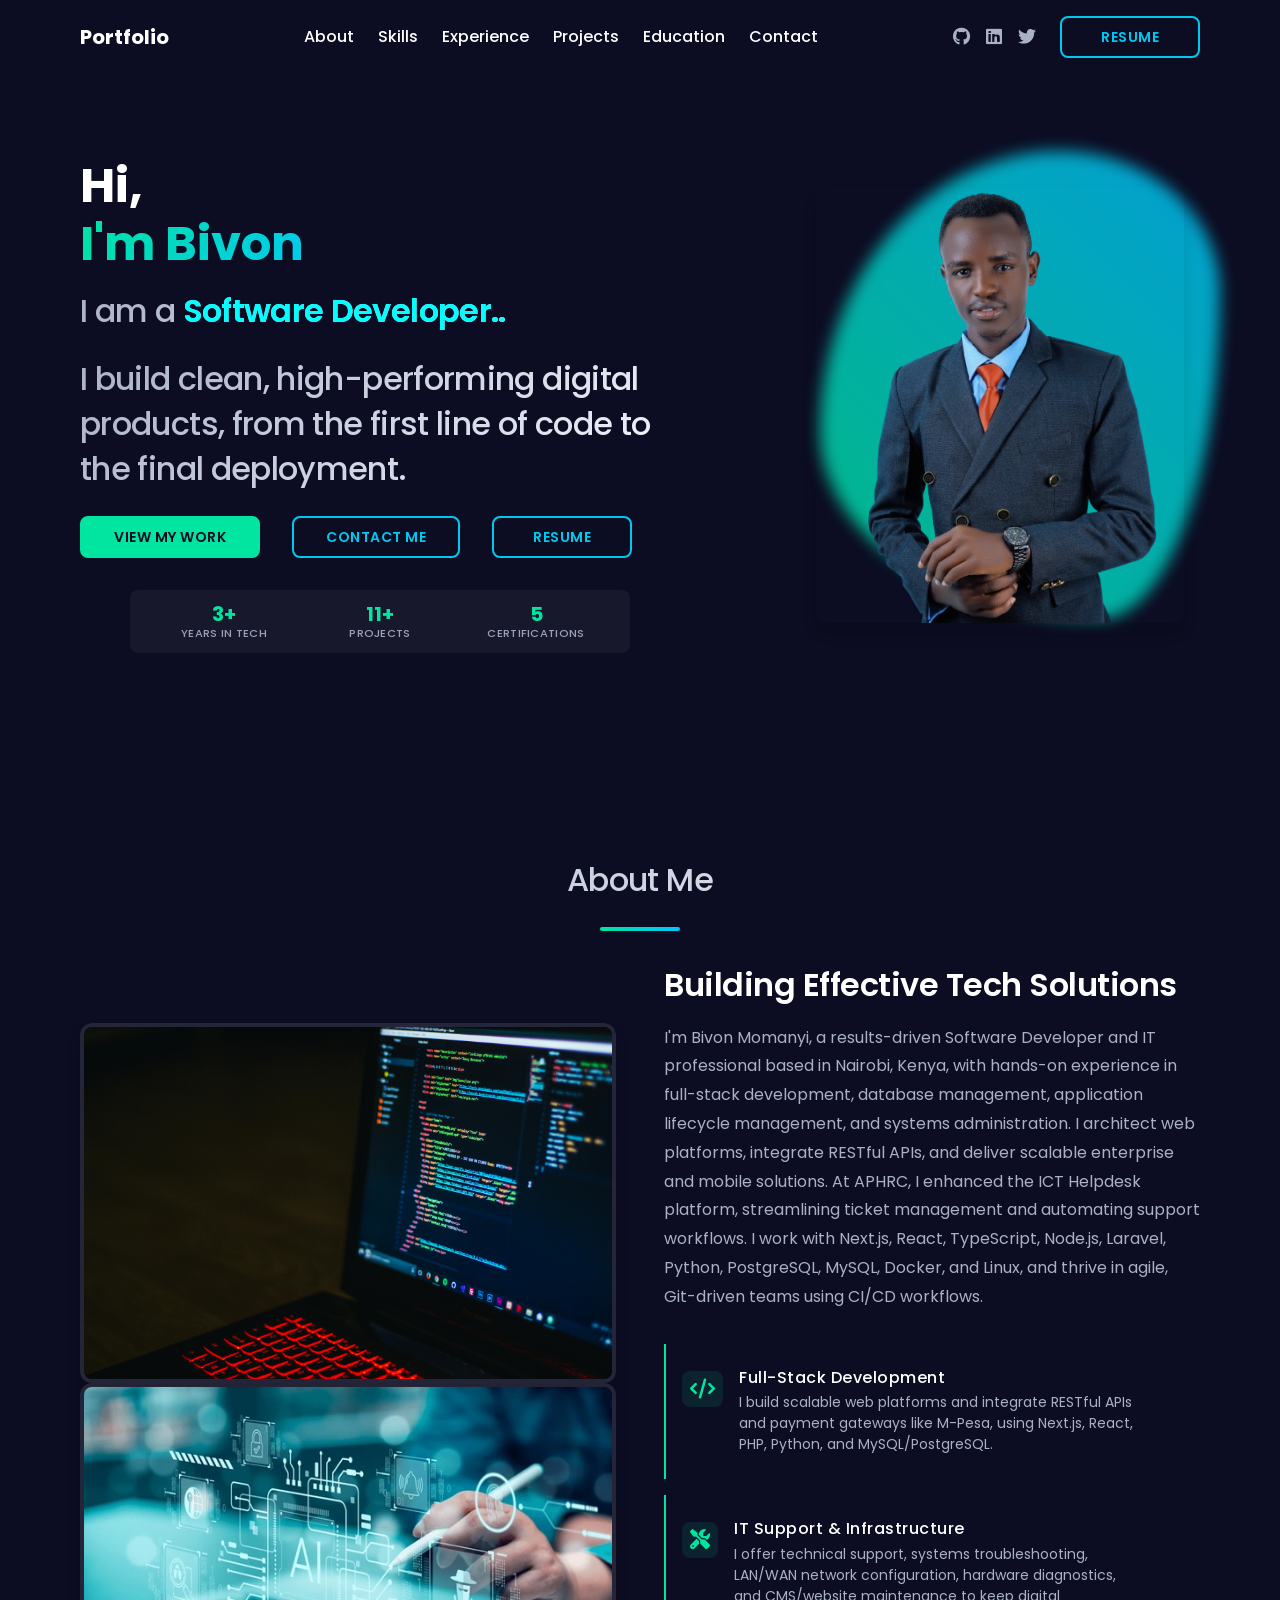
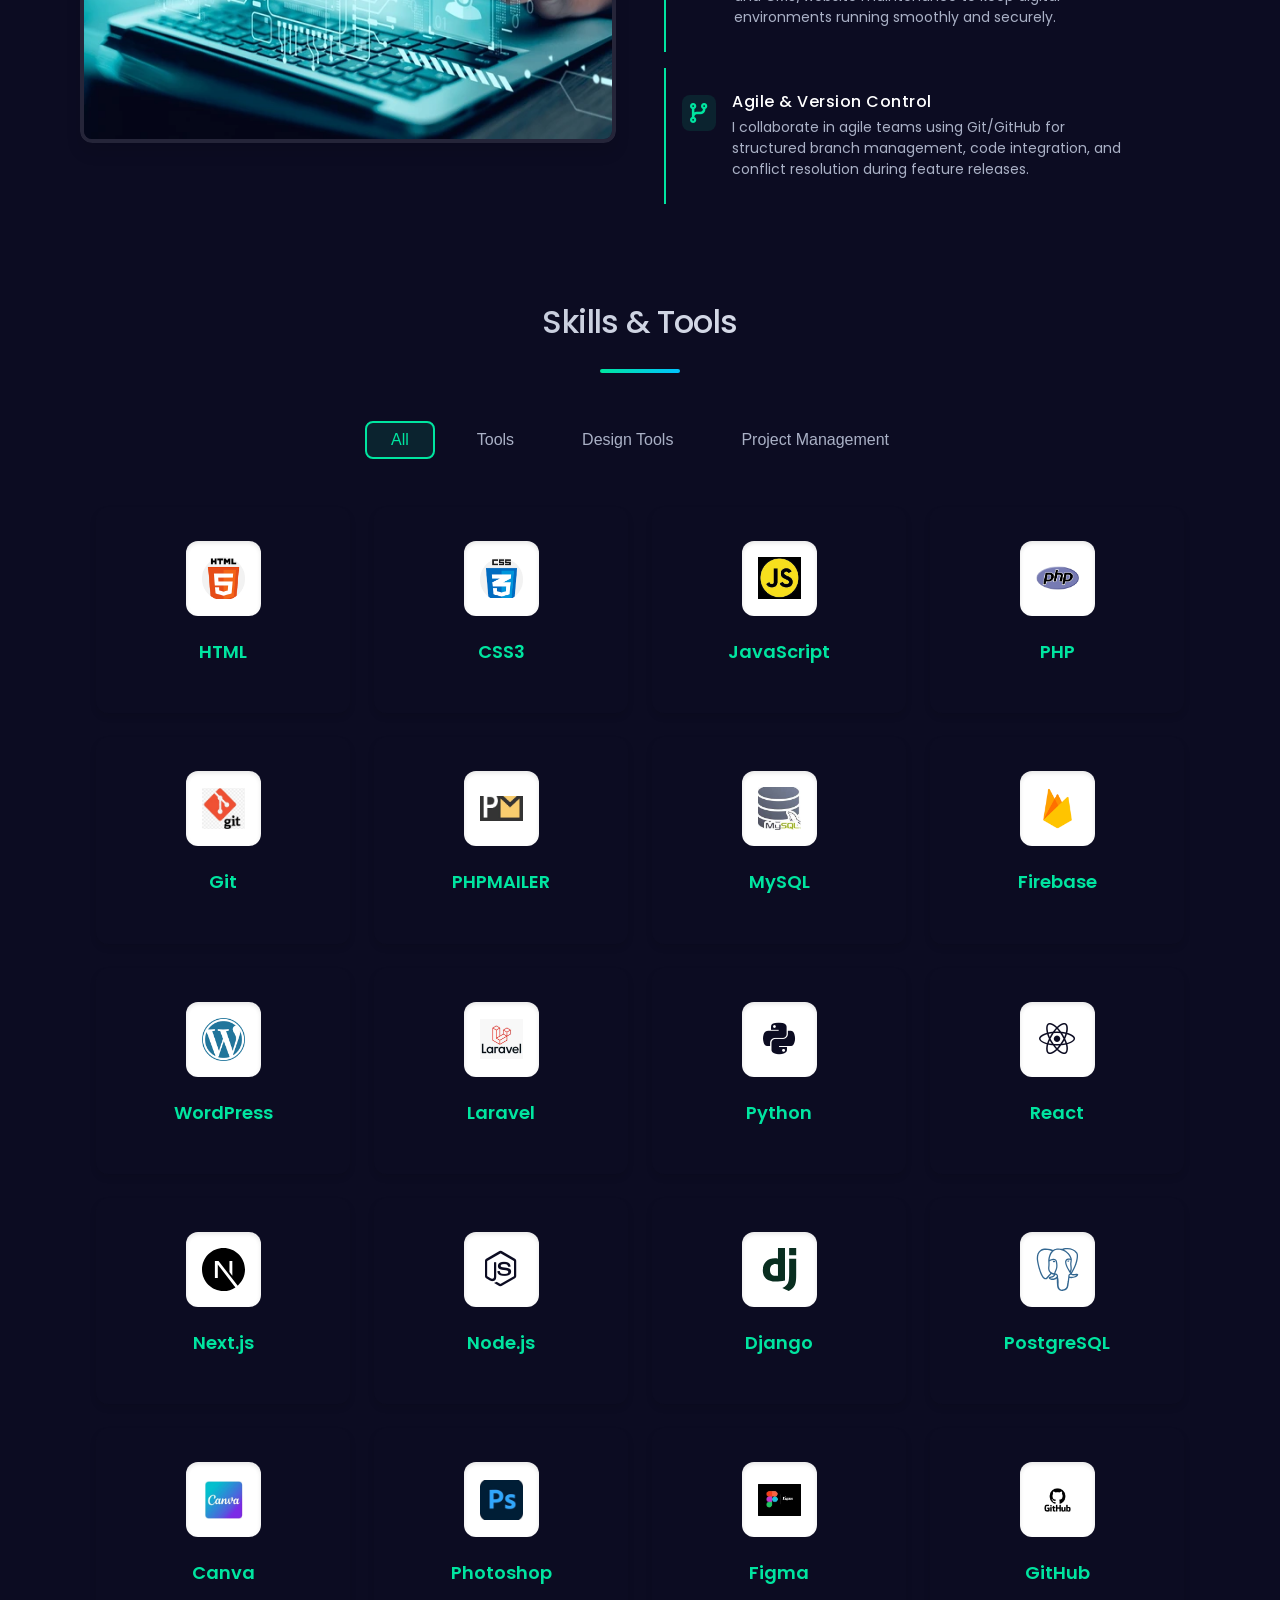
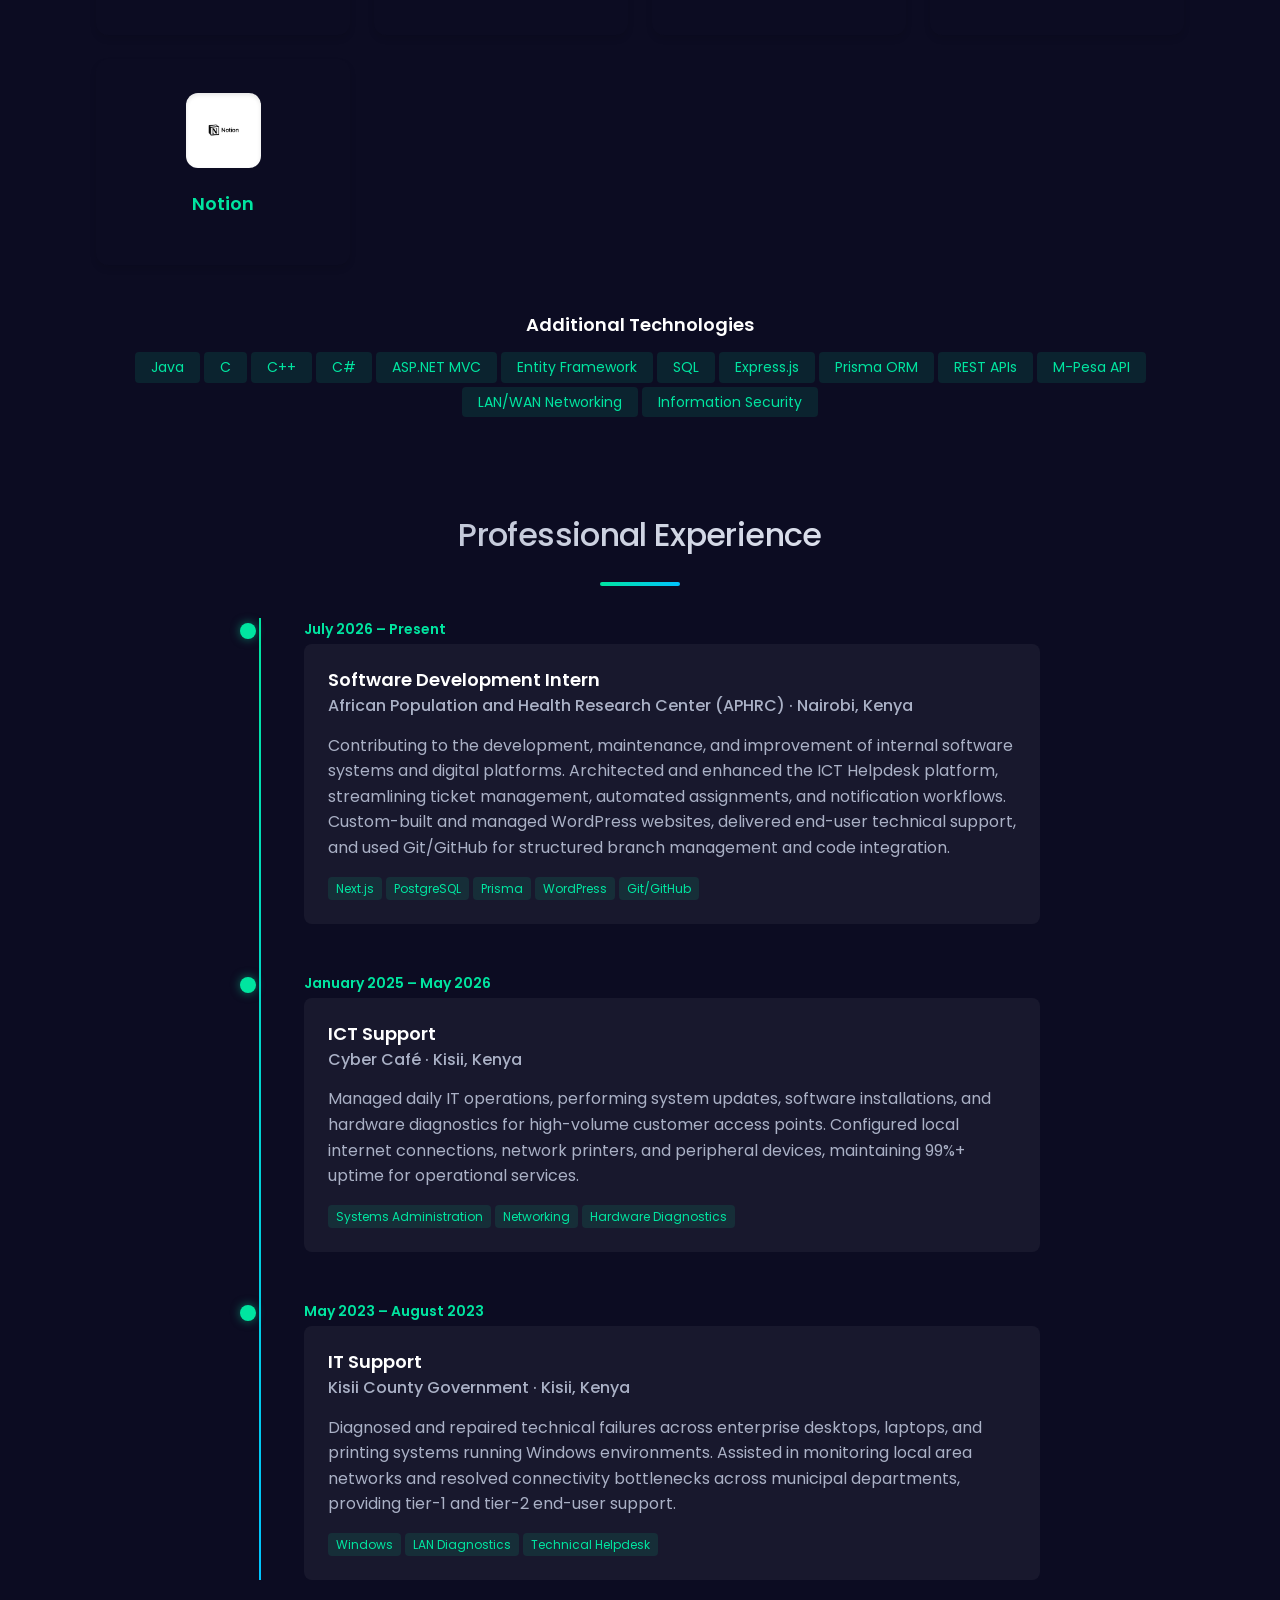
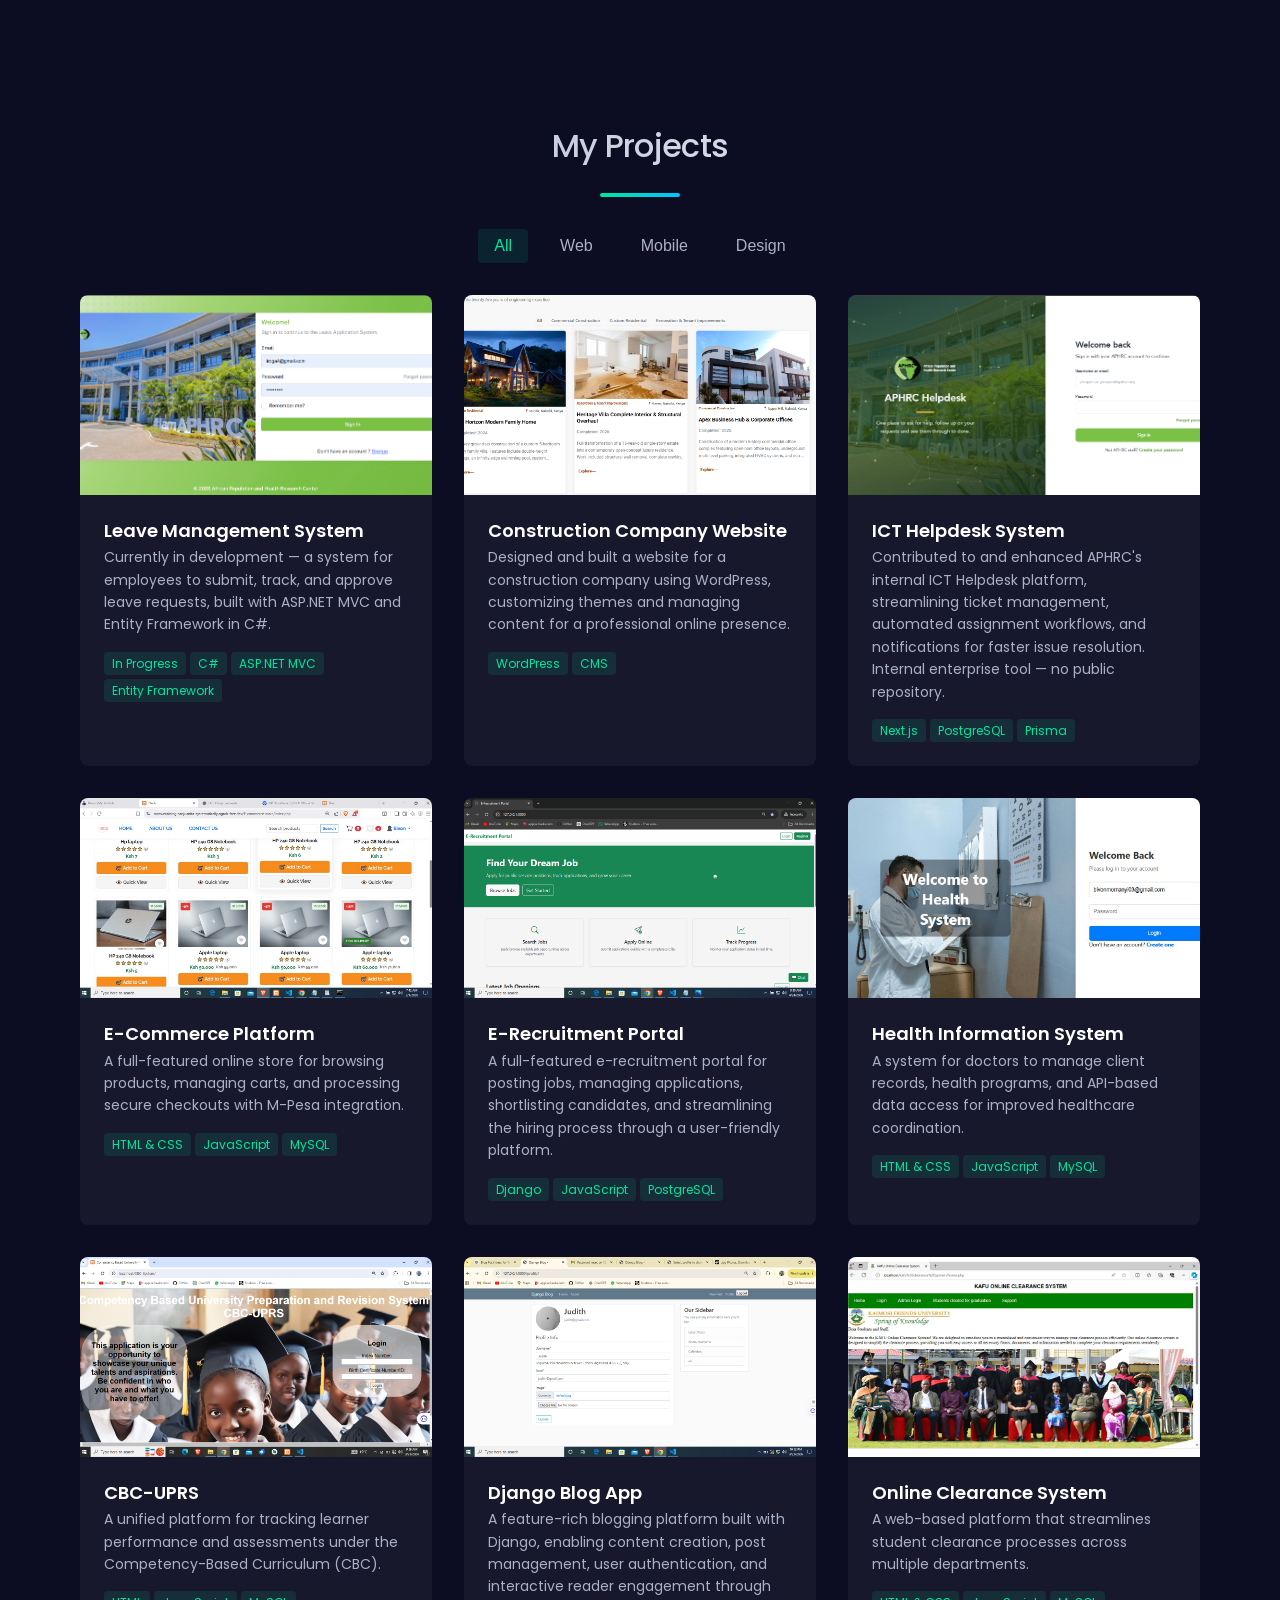
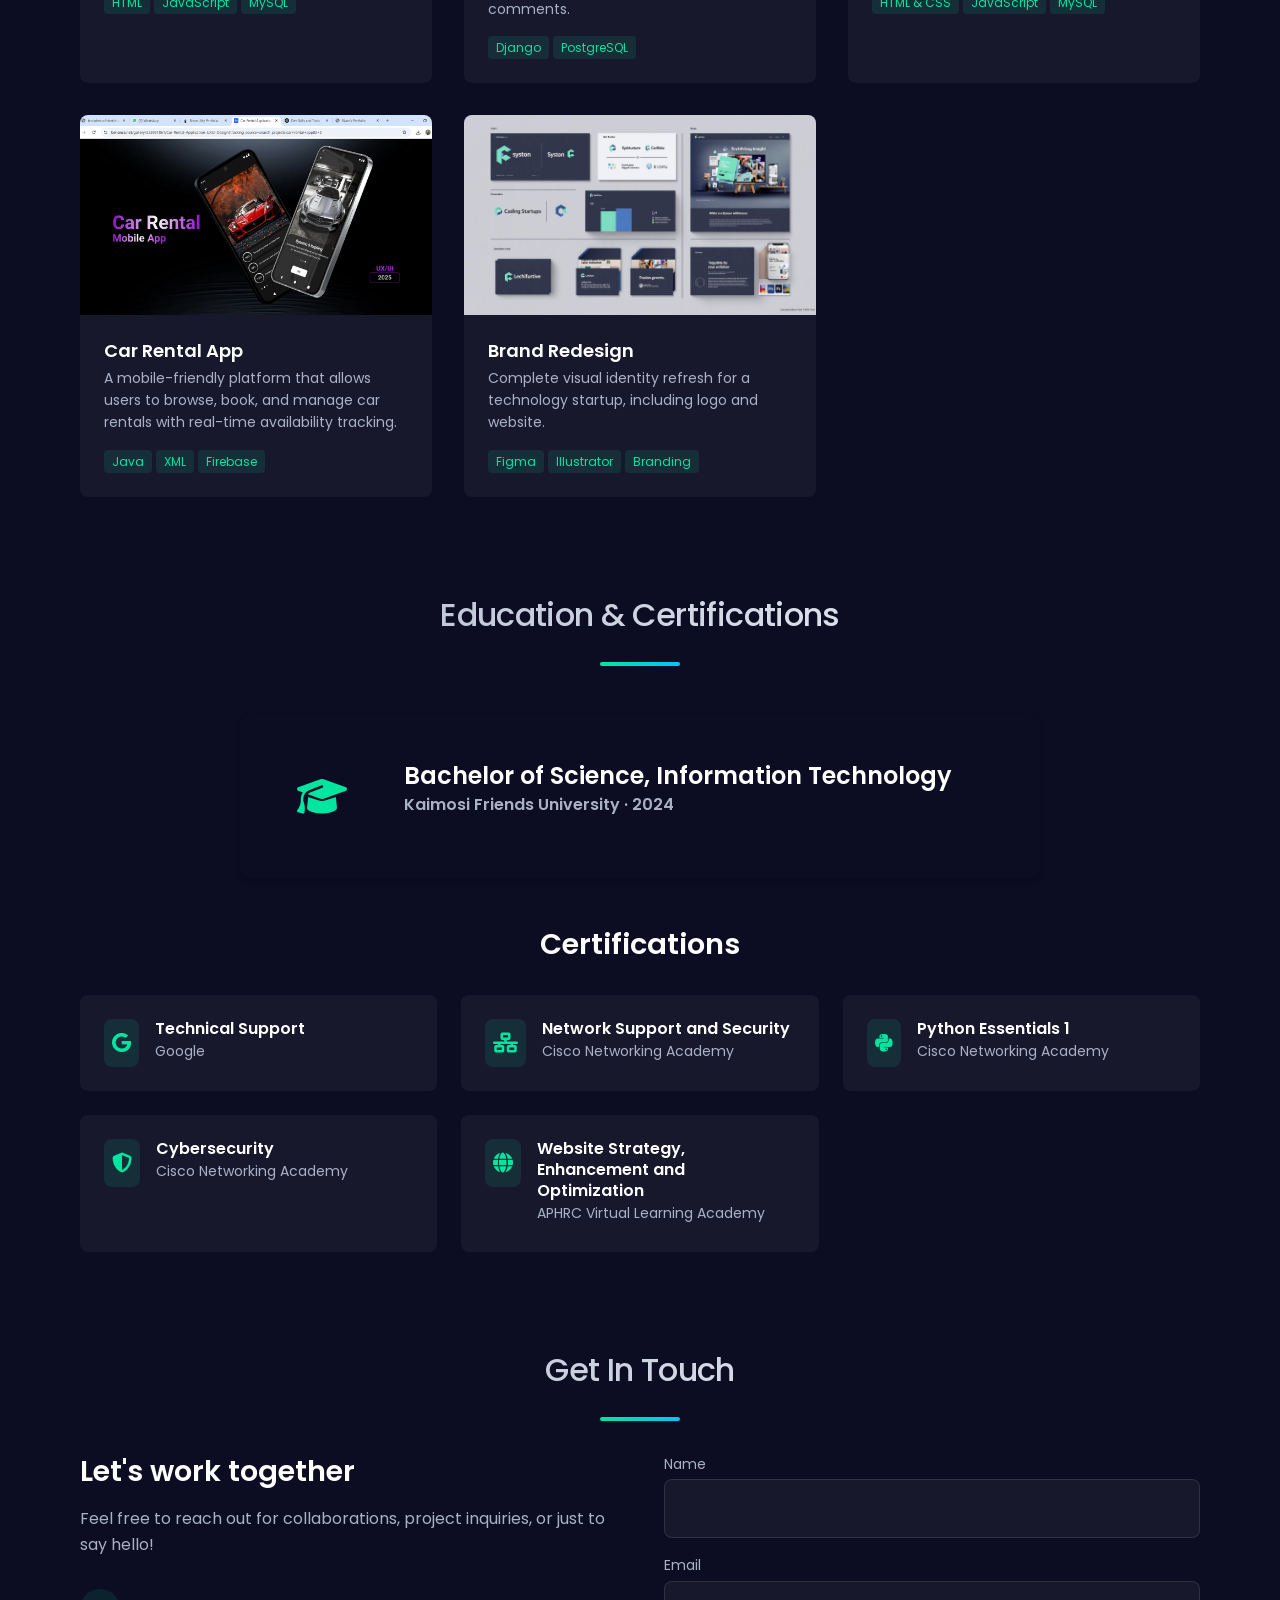
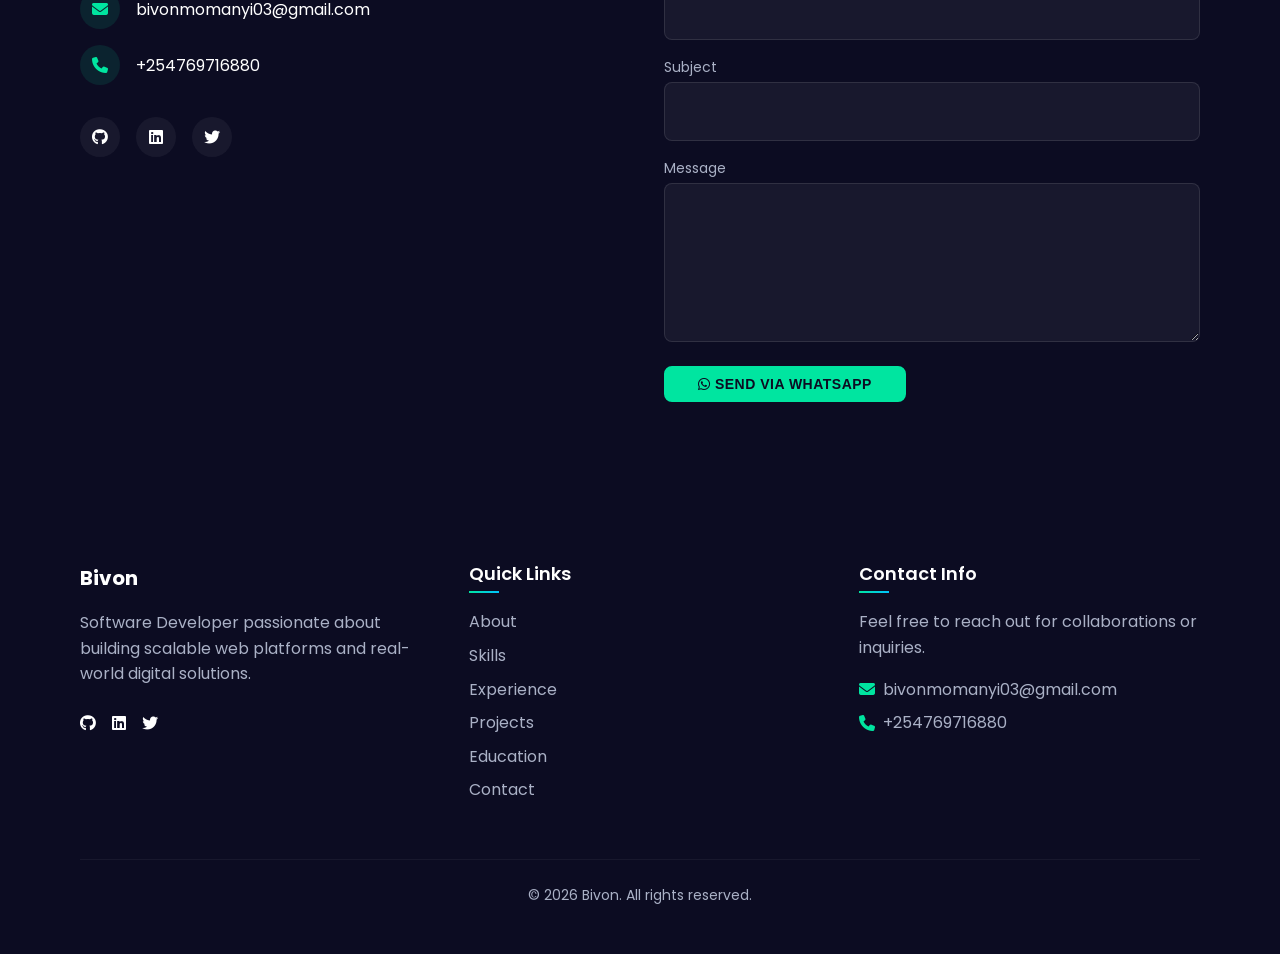
<file: index.html>
<!DOCTYPE html>
<html lang="en">
<head>
    <meta charset="UTF-8">
    <meta name="viewport" content="width=device-width, initial-scale=1.0">
    <meta name="description" content="Bivon Momanyi is a Software Developer in Nairobi, Kenya specializing in full-stack web development with Next.js, React, PHP, and Python. Portfolio showcasing enterprise web platforms, REST API integrations, and IT systems support projects.">
    <meta name="keywords" content="Software Developer, Full-Stack Developer, Next.js, React, PHP, Python, PostgreSQL, MySQL, Web Development, IT Support, Nairobi Kenya, Portfolio">
    <meta name="author" content="Bivon Momanyi">
    <meta property="og:title" content="Bivon Momanyi | Software Developer">
    <meta property="og:description" content="Full-stack Software Developer specializing in Next.js, React, PHP, and Python — building scalable web platforms and IT systems solutions.">
    <meta property="og:image" content="assets/images/profile-picture.png">
    <meta property="og:type" content="website">
    <meta name="twitter:card" content="summary_large_image">
    <meta name="twitter:title" content="Bivon Momanyi | Software Developer">
    <meta name="twitter:description" content="Full-stack Software Developer specializing in Next.js, React, PHP, and Python — building scalable web platforms and IT systems solutions.">
    <meta name="twitter:image" content="assets/images/profile-picture.png">
    <title>Bivon Momanyi | Software Developer</title>
    <link rel="icon" type="image/x-icon" href="assets/images/favicon_io/profile-picture.png">
    <link rel="manifest" href="assets/images/favicon_io/site.webmanifest">
    <link rel="stylesheet" href="css/styles.css">
    <link rel="preconnect" href="https://fonts.googleapis.com">
    <link rel="preconnect" href="https://fonts.gstatic.com" crossorigin>
    <link href="https://fonts.googleapis.com/css2?family=Poppins:wght@300;400;500;600;700&display=swap" rel="stylesheet">
    <link rel="stylesheet" href="https://cdnjs.cloudflare.com/ajax/libs/font-awesome/6.4.0/css/all.min.css">
</head>
<body>
    <!-- Navigation -->
    <nav id="navbar">
        <div class="container">
            <div class="logo">
                <a href="#hero">Portfolio</a>
            </div>
            <ul class="nav-links">
                <li><a href="#about">About</a></li>
                <li><a href="#skills">Skills</a></li>
                <li><a href="#experience">Experience</a></li>
                <li><a href="#projects">Projects</a></li>
                <li><a href="#education">Education</a></li>
                <li><a href="#contact">Contact</a></li>
            </ul>
            <div class="nav-right">
                <div class="social-links">
                    <a href="https://github.com/Bivon822" target="_blank" aria-label="GitHub"><i class="fab fa-github"></i></a>
                    <a href="https://www.linkedin.com/in/bivon-momanyi-88024a257/" target="_blank" aria-label="LinkedIn"><i class="fab fa-linkedin"></i></a>
                    <a href="https://twitter.com/breg254" target="_blank" aria-label="Twitter"><i class="fab fa-twitter"></i></a>
                </div>
                <a href="assets/Bivon_Resume.pdf" target="_blank" class="btn btn-outlined">Resume</a>
            </div>
            <div class="hamburger">
                <span></span>
                <span></span>
                <span></span>
            </div>
        </div>
    </nav>

    <!-- Hero Section -->
    <section id="hero">
        <div class="container">
            <div class="hero-content">
                <h1>Hi,<br><span class="gradient-text">I'm Bivon </span></h1>
               <h2>I am a <span id="dynamic-text" class="section_dynamic"></span></h2>
               <h2>I build clean, high-performing digital products, from the first line of code to the final deployment.</h2>
                <div class="cta-buttons">
                    <a href="#projects" class="btn btn-primary">View My Work</a>
                    <a href="#contact" class="btn btn-outlined">Contact Me</a>
                     <a href="assets/Bivon_Resume.pdf"  target="_blank" class="btn btn-outlined">Resume</a>
                </div>
                <div class="stats">
                    <div class="stat">
                        <span class="stat-number">3+</span>
                        <span class="stat-label">Years in Tech</span>
                    </div>
                    <div class="stat">
                        <span class="stat-number">11+</span>
                        <span class="stat-label">Projects</span>
                    </div>
                    <div class="stat">
                        <span class="stat-number">5</span>
                        <span class="stat-label">Certifications</span>
                    </div>
                </div>
            </div>
            <div class="hero-image">
                <img src="assets/images/profile-picture.png" alt="Bivon Momanyi">
                <div class="blob-background"></div>
            </div>
        </div>
    </section>

    <!-- About Section -->
    <section id="about">
        <div class="container">
            <div class="section-header">
                <h2>About Me</h2>
                <div class="section-line"></div>
            </div>
            <div class="about-content">
                <div class="about-image">
                    <img src="assets/images/coding5.jpg" alt="Bivon Momanyi coding" loading="lazy">
                    <img src="assets/images/coding.webp" alt="Bivon Momanyi working on a laptop" loading="lazy">
                </div>
                <div class="about-text">
                    <h3>Building Effective Tech Solutions</h3>
                    <p>
                        I'm Bivon Momanyi, a results-driven Software Developer and IT professional based in
                        Nairobi, Kenya, with hands-on experience in full-stack development, database management,
                        application lifecycle management, and systems administration. I architect web platforms,
                        integrate RESTful APIs, and deliver scalable enterprise and mobile solutions. At APHRC, I
                        enhanced the ICT Helpdesk platform, streamlining ticket management and automating support
                        workflows. I work with Next.js, React, TypeScript, Node.js, Laravel, Python, PostgreSQL,
                        MySQL, Docker, and Linux, and thrive in agile, Git-driven teams using CI/CD workflows.
                    </p>
                    <div class="about-highlights">
                        <div class="highlight">
                            <i class="fas fa-code"></i>
                            <div>
                                <h4>Full-Stack Development</h4>
                                  <p> I build scalable web platforms and integrate RESTful APIs and payment
                                    gateways like M-Pesa, using Next.js, React, PHP, Python, and MySQL/PostgreSQL.
                                 </p>
                            </div>
                        </div>
                        <div class="highlight">
                            <i class="fas fa-tools"></i>
                            <div>
                                <h4>IT Support & Infrastructure</h4>
                                <p>
                                I offer technical support, systems troubleshooting, LAN/WAN network configuration,
                                hardware diagnostics, and CMS/website maintenance to keep digital environments
                                running smoothly and securely.
                                </p>
                            </div>
                        </div>
                        <div class="highlight">
                            <i class="fas fa-code-branch"></i>
                            <div>
                                <h4>Agile & Version Control</h4>
                                <p>I collaborate in agile teams using Git/GitHub for structured branch management, code integration, and conflict resolution during feature releases.</p>
                            </div>
                        </div>
                    </div>
                </div>
            </div>
        </div>
    </section>

    <!-- Skills Section -->
    <section id="skills">
        <div class="container">
            <div class="section-header">
                <h2>Skills & Tools</h2>
                <div class="section-line"></div>
            </div>
            <div class="skills-categories">
                <button class="category-btn active" data-category="all">All</button>
                <button class="category-btn" data-category="tools">Tools</button>
                <button class="category-btn" data-category="design">Design Tools</button>
                <button class="category-btn" data-category="project">Project Management</button>
            </div>
            <div class="skills-grid">
                <!-- Tools -->
                <div class="skill-card" data-category="tools">
                    <div class="skill-icon">
                        <img src="assets/images/html.png" alt="HTML">
                    </div>
                    <h3>HTML</h3>
                </div>
                <div class="skill-card" data-category="tools">
                    <div class="skill-icon">
                        <img src="assets/images/css.png" alt="CSS3">
                    </div>
                    <h3>CSS3</h3>
                </div>
                <div class="skill-card" data-category="tools">
                    <div class="skill-icon">
                        <img src="assets/images/javaScript.jpeg" alt="JavaScript">
                    </div>
                    <h3>JavaScript</h3>
                </div>
                <div class="skill-card" data-category="tools">
                    <div class="skill-icon">
                        <img src="assets/images/php.png" alt="PHP">
                    </div>
                    <h3>PHP</h3>
                </div>
                <div class="skill-card" data-category="tools">
                    <div class="skill-icon">
                        <img src="assets/images/GITLOG.jpeg" alt="Git">
                    </div>
                    <h3>Git</h3>
                </div>
                <div class="skill-card" data-category="tools">
                    <div class="skill-icon">
                        <img src="assets/images/phpmailer.jpeg" alt="PHPMailer">
                    </div>
                    <h3>PHPMAILER</h3>
                </div>
                <div class="skill-card" data-category="tools">
                    <div class="skill-icon">
                        <img src="assets/images/mysql.jpeg" alt="MySQL">
                    </div>
                    <h3>MySQL</h3>
                </div>
                <div class="skill-card" data-category="tools">
                    <div class="skill-icon">
                        <img src="assets/images/firebase.png" alt="Firebase">
                    </div>
                    <h3>Firebase</h3>
                </div>
                 <div class="skill-card" data-category="tools">
                    <div class="skill-icon">
                        <img src="assets/images/wordpress.png" alt="WordPress">
                    </div>
                    <h3>WordPress</h3>
                </div>
                 <div class="skill-card" data-category="tools">
                    <div class="skill-icon">
                        <img src="assets/images/laravel.jfif" alt="Laravel">
                    </div>
                    <h3>Laravel</h3>
                </div>
                <div class="skill-card" data-category="tools">
                    <div class="skill-icon">
                        <i class="fab fa-python"></i>
                    </div>
                    <h3>Python</h3>
                </div>
                <div class="skill-card" data-category="tools">
                    <div class="skill-icon">
                        <i class="fab fa-react"></i>
                    </div>
                    <h3>React</h3>
                </div>
                <div class="skill-card" data-category="tools">
                    <div class="skill-icon">
                        <svg role="img" viewBox="0 0 24 24" xmlns="http://www.w3.org/2000/svg"><title>Next.js</title><path d="M18.665 21.978C16.758 23.255 14.465 24 12 24 5.377 24 0 18.623 0 12S5.377 0 12 0s12 5.377 12 12c0 3.583-1.574 6.801-4.067 9.001L9.219 7.2H7.2v9.596h1.615V9.251l9.85 12.727Zm-3.332-8.533 1.6 2.061V7.2h-1.6v6.245Z"/></svg>
                    </div>
                    <h3>Next.js</h3>
                </div>
                <div class="skill-card" data-category="tools">
                    <div class="skill-icon">
                        <i class="fab fa-node-js"></i>
                    </div>
                    <h3>Node.js</h3>
                </div>
                <div class="skill-card" data-category="tools">
                    <div class="skill-icon">
                        <svg role="img" viewBox="0 0 24 24" xmlns="http://www.w3.org/2000/svg" fill="#092E20"><title>Django</title><path d="M11.146 0h3.924v18.166c-2.013.382-3.491.535-5.096.535-4.791 0-7.288-2.166-7.288-6.32 0-4.002 2.65-6.6 6.753-6.6.637 0 1.121.05 1.707.203zm0 9.143a3.894 3.894 0 00-1.325-.204c-1.988 0-3.134 1.223-3.134 3.365 0 2.09 1.096 3.236 3.109 3.236.433 0 .79-.025 1.35-.102V9.142zM21.314 6.06v9.098c0 3.134-.229 4.638-.917 5.937-.637 1.249-1.478 2.039-3.211 2.905l-3.644-1.733c1.733-.815 2.574-1.53 3.109-2.625.561-1.121.739-2.421.739-5.835V6.059h3.924zM17.39.021h3.924v4.026H17.39z"/></svg>
                    </div>
                    <h3>Django</h3>
                </div>
                <div class="skill-card" data-category="tools">
                    <div class="skill-icon">
                        <svg role="img" viewBox="0 0 24 24" xmlns="http://www.w3.org/2000/svg" fill="#336791"><title>PostgreSQL</title><path d="M23.5594 14.7228a.5269.5269 0 0 0-.0563-.1191c-.139-.2632-.4768-.3418-1.0074-.2321-1.6533.3411-2.2935.1312-2.5256-.0191 1.342-2.0482 2.445-4.522 3.0411-6.8297.2714-1.0507.7982-3.5237.1222-4.7316a1.5641 1.5641 0 0 0-.1509-.235C21.6931.9086 19.8007.0248 17.5099.0005c-1.4947-.0158-2.7705.3461-3.1161.4794a9.449 9.449 0 0 0-.5159-.0816 8.044 8.044 0 0 0-1.3114-.1278c-1.1822-.0184-2.2038.2642-3.0498.8406-.8573-.3211-4.7888-1.645-7.2219.0788C.9359 2.1526.3086 3.8733.4302 6.3043c.0409.818.5069 3.334 1.2423 5.7436.4598 1.5065.9387 2.7019 1.4334 3.582.553.9942 1.1259 1.5933 1.7143 1.7895.4474.1491 1.1327.1441 1.8581-.7279.8012-.9635 1.5903-1.8258 1.9446-2.2069.4351.2355.9064.3625 1.39.3772a.0569.0569 0 0 0 .0004.0041 11.0312 11.0312 0 0 0-.2472.3054c-.3389.4302-.4094.5197-1.5002.7443-.3102.064-1.1344.2339-1.1464.8115-.0025.1224.0329.2309.0919.3268.2269.4231.9216.6097 1.015.6331 1.3345.3335 2.5044.092 3.3714-.6787-.017 2.231.0775 4.4174.3454 5.0874.2212.5529.7618 1.9045 2.4692 1.9043.2505 0 .5263-.0291.8296-.0941 1.7819-.3821 2.5557-1.1696 2.855-2.9059.1503-.8707.4016-2.8753.5388-4.1012.0169-.0703.0357-.1207.057-.1362.0007-.0005.0697-.0471.4272.0307a.3673.3673 0 0 0 .0443.0068l.2539.0223.0149.001c.8468.0384 1.9114-.1426 2.5312-.4308.6438-.2988 1.8057-1.0323 1.5951-1.6698zM2.371 11.8765c-.7435-2.4358-1.1779-4.8851-1.2123-5.5719-.1086-2.1714.4171-3.6829 1.5623-4.4927 1.8367-1.2986 4.8398-.5408 6.108-.13-.0032.0032-.0066.0061-.0098.0094-2.0238 2.044-1.9758 5.536-1.9708 5.7495-.0002.0823.0066.1989.0162.3593.0348.5873.0996 1.6804-.0735 2.9184-.1609 1.1504.1937 2.2764.9728 3.0892.0806.0841.1648.1631.2518.2374-.3468.3714-1.1004 1.1926-1.9025 2.1576-.5677.6825-.9597.5517-1.0886.5087-.3919-.1307-.813-.5871-1.2381-1.3223-.4796-.839-.9635-2.0317-1.4155-3.5126zm6.0072 5.0871c-.1711-.0428-.3271-.1132-.4322-.1772.0889-.0394.2374-.0902.4833-.1409 1.2833-.2641 1.4815-.4506 1.9143-1.0002.0992-.126.2116-.2687.3673-.4426a.3549.3549 0 0 0 .0737-.1298c.1708-.1513.2724-.1099.4369-.0417.156.0646.3078.26.3695.4752.0291.1016.0619.2945-.0452.4444-.9043 1.2658-2.2216 1.2494-3.1676 1.0128zm2.094-3.988-.0525.141c-.133.3566-.2567.6881-.3334 1.003-.6674-.0021-1.3168-.2872-1.8105-.8024-.6279-.6551-.9131-1.5664-.7825-2.5004.1828-1.3079.1153-2.4468.079-3.0586-.005-.0857-.0095-.1607-.0122-.2199.2957-.2621 1.6659-.9962 2.6429-.7724.4459.1022.7176.4057.8305.928.5846 2.7038.0774 3.8307-.3302 4.7363-.084.1866-.1633.3629-.2311.5454zm7.3637 4.5725c-.0169.1768-.0358.376-.0618.5959l-.146.4383a.3547.3547 0 0 0-.0182.1077c-.0059.4747-.054.6489-.115.8693-.0634.2292-.1353.4891-.1794 1.0575-.11 1.4143-.8782 2.2267-2.4172 2.5565-1.5155.3251-1.7843-.4968-2.0212-1.2217a6.5824 6.5824 0 0 0-.0769-.2266c-.2154-.5858-.1911-1.4119-.1574-2.5551.0165-.5612-.0249-1.9013-.3302-2.6462.0044-.2932.0106-.5909.019-.8918a.3529.3529 0 0 0-.0153-.1126 1.4927 1.4927 0 0 0-.0439-.208c-.1226-.4283-.4213-.7866-.7797-.9351-.1424-.059-.4038-.1672-.7178-.0869.067-.276.1831-.5875.309-.9249l.0529-.142c.0595-.16.134-.3257.213-.5012.4265-.9476 1.0106-2.2453.3766-5.1772-.2374-1.0981-1.0304-1.6343-2.2324-1.5098-.7207.0746-1.3799.3654-1.7088.5321a5.6716 5.6716 0 0 0-.1958.1041c.0918-1.1064.4386-3.1741 1.7357-4.4823a4.0306 4.0306 0 0 1 .3033-.276.3532.3532 0 0 0 .1447-.0644c.7524-.5706 1.6945-.8506 2.802-.8325.4091.0067.8017.0339 1.1742.081 1.939.3544 3.2439 1.4468 4.0359 2.3827.8143.9623 1.2552 1.9315 1.4312 2.4543-1.3232-.1346-2.2234.1268-2.6797.779-.9926 1.4189.543 4.1729 1.2811 5.4964.1353.2426.2522.4522.2889.5413.2403.5825.5515.9713.7787 1.2552.0696.087.1372.1714.1885.245-.4008.1155-1.1208.3825-1.0552 1.717-.0123.1563-.0423.4469-.0834.8148-.0461.2077-.0702.4603-.0994.7662zm.8905-1.6211c-.0405-.8316.2691-.9185.5967-1.0105a2.8566 2.8566 0 0 0 .135-.0406 1.202 1.202 0 0 0 .1342.103c.5703.3765 1.5823.4213 3.0068.1344-.2016.1769-.5189.3994-.9533.6011-.4098.1903-1.0957.333-1.7473.3636-.7197.0336-1.0859-.0807-1.1721-.151zm.5695-9.2712c-.0059.3508-.0542.6692-.1054 1.0017-.055.3576-.112.7274-.1264 1.1762-.0142.4368.0404.8909.0932 1.3301.1066.887.216 1.8003-.2075 2.7014a3.5272 3.5272 0 0 1-.1876-.3856c-.0527-.1276-.1669-.3326-.3251-.6162-.6156-1.1041-2.0574-3.6896-1.3193-4.7446.3795-.5427 1.3408-.5661 2.1781-.463zm.2284 7.0137a12.3762 12.3762 0 0 0-.0853-.1074l-.0355-.0444c.7262-1.1995.5842-2.3862.4578-3.4385-.0519-.4318-.1009-.8396-.0885-1.2226.0129-.4061.0666-.7543.1185-1.0911.0639-.415.1288-.8443.1109-1.3505.0134-.0531.0188-.1158.0118-.1902-.0457-.4855-.5999-1.938-1.7294-3.253-.6076-.7073-1.4896-1.4972-2.6889-2.0395.5251-.1066 1.2328-.2035 2.0244-.1859 2.0515.0456 3.6746.8135 4.8242 2.2824a.908.908 0 0 1 .0667.1002c.7231 1.3556-.2762 6.2751-2.9867 10.5405zm-8.8166-6.1162c-.025.1794-.3089.4225-.6211.4225a.5821.5821 0 0 1-.0809-.0056c-.1873-.026-.3765-.144-.5059-.3156-.0458-.0605-.1203-.178-.1055-.2844.0055-.0401.0261-.0985.0925-.1488.1182-.0894.3518-.1226.6096-.0867.3163.0441.6426.1938.6113.4186zm7.9305-.4114c.0111.0792-.049.201-.1531.3102-.0683.0717-.212.1961-.4079.2232a.5456.5456 0 0 1-.075.0052c-.2935 0-.5414-.2344-.5607-.3717-.024-.1765.2641-.3106.5611-.352.297-.0414.6111.0088.6356.1851z"/></svg>
                    </div>
                    <h3>PostgreSQL</h3>
                </div>

                <!-- Design Tools -->
                <div class="skill-card" data-category="design">
                    <div class="skill-icon">
                        <img src="assets/images/canvalogo.jpg" alt="Canva">
                    </div>
                    <h3>Canva</h3>
                </div>
                <div class="skill-card" data-category="design">
                    <div class="skill-icon">
                        <img src="assets/images/adobelog.jpeg" alt="Adobe Photoshop">
                    </div>
                    <h3>Photoshop</h3>
                </div>
                <div class="skill-card" data-category="design">
                    <div class="skill-icon">
                        <img src="assets/images/figmalog.jpeg" alt="Figma">
                    </div>
                    <h3>Figma</h3>
                </div>

                <!-- Project Management -->
                <div class="skill-card" data-category="project">
                    <div class="skill-icon">
                        <img src="assets/images/GITHUBLOG.jpeg" alt="GitHub">
                    </div>
                    <h3>GitHub</h3>
                </div>
                <div class="skill-card" data-category="project">
                    <div class="skill-icon">
                        <img src="assets/images/NOTIONLOG.jpeg" alt="Notion">
                    </div>
                    <h3>Notion</h3>
                </div>
            </div>
            <div class="skills-additional">
                <h3>Additional Technologies</h3>
                <div class="project-tags">
                    <span>Java</span>
                    <span>C</span>
                    <span>C++</span>
                    <span>C#</span>
                    <span>ASP.NET MVC</span>
                    <span>Entity Framework</span>
                    <span>SQL</span>
                    <span>Express.js</span>
                    <span>Prisma ORM</span>
                    <span>REST APIs</span>
                    <span>M-Pesa API</span>
                    <span>LAN/WAN Networking</span>
                    <span>Information Security</span>
                </div>
            </div>
        </div>
    </section>

    <!-- Experience Section -->
    <section id="experience">
        <div class="container">
            <div class="section-header">
                <h2>Professional Experience</h2>
                <div class="section-line"></div>
            </div>
            <div class="timeline">
                <div class="timeline-item">
                    <div class="timeline-dot"></div>
                    <div class="timeline-date">July 2026 – Present</div>
                    <div class="timeline-content">
                        <h3>Software Development Intern</h3>
                        <h4>African Population and Health Research Center (APHRC) · Nairobi, Kenya</h4>
                        <p>Contributing to the development, maintenance, and improvement of internal software systems and digital platforms. Architected and enhanced the ICT Helpdesk platform, streamlining ticket management, automated assignments, and notification workflows. Custom-built and managed WordPress websites, delivered end-user technical support, and used Git/GitHub for structured branch management and code integration.</p>
                        <div class="timeline-tags">
                            <span>Next.js</span>
                            <span>PostgreSQL</span>
                            <span>Prisma</span>
                            <span>WordPress</span>
                            <span>Git/GitHub</span>
                        </div>
                    </div>
                </div>
                <div class="timeline-item">
                    <div class="timeline-dot"></div>
                    <div class="timeline-date">January 2025 – May 2026</div>
                    <div class="timeline-content">
                        <h3>ICT Support</h3>
                        <h4>Cyber Café · Kisii, Kenya</h4>
                        <p>Managed daily IT operations, performing system updates, software installations, and hardware diagnostics for high-volume customer access points. Configured local internet connections, network printers, and peripheral devices, maintaining 99%+ uptime for operational services.</p>
                        <div class="timeline-tags">
                            <span>Systems Administration</span>
                            <span>Networking</span>
                            <span>Hardware Diagnostics</span>
                        </div>
                    </div>
                </div>
                <div class="timeline-item">
                    <div class="timeline-dot"></div>
                    <div class="timeline-date">May 2023 – August 2023</div>
                    <div class="timeline-content">
                        <h3>IT Support</h3>
                        <h4>Kisii County Government · Kisii, Kenya</h4>
                        <p>Diagnosed and repaired technical failures across enterprise desktops, laptops, and printing systems running Windows environments. Assisted in monitoring local area networks and resolved connectivity bottlenecks across municipal departments, providing tier-1 and tier-2 end-user support.</p>
                        <div class="timeline-tags">
                            <span>Windows</span>
                            <span>LAN Diagnostics</span>
                            <span>Technical Helpdesk</span>
                        </div>
                    </div>
                </div>
            </div>
        </div>
    </section>

    <!-- Projects Section -->
    <section id="projects">
        <div class="container">
            <div class="section-header">
                <h2>My Projects</h2>
                <div class="section-line"></div>
            </div>
            <div class="project-filters">
                <button class="filter-btn active" data-filter="all">All</button>
                <button class="filter-btn" data-filter="web">Web</button>
                <button class="filter-btn" data-filter="mobile">Mobile</button>
                <button class="filter-btn" data-filter="design">Design</button>
            </div>
            <div class="projects-grid">
                <div class="project-card" data-category="web">
                     <div class="project-img">
                        <img src="assets/images/Home-leave.png" alt="E-Commerce Platform" loading="lazy">
                        <div class="project-overlay">
                            <a href="#" class="project-link" aria-label="View Project"><i class="fas fa-eye"></i></a>
                            <a href="#" class="project-link" aria-label="View Code"><i class="fab fa-github"></i></a>
                        </div>
                    </div>
                    <div class="project-info">
                        <h3>Leave Management System</h3>
                        <p>Currently in development — a system for employees to submit, track, and approve leave requests, built with ASP.NET MVC and Entity Framework in C#.</p>
                        <div class="project-tags">
                            <span>In Progress</span>
                            <span>C#</span>
                            <span>ASP.NET MVC</span>
                            <span>Entity Framework</span>
                        </div>
                    </div>
                </div>
                <div class="project-card" data-category="web">
                     <div class="project-img">
                        <img src="assets/images/Construction.png" alt="E-Commerce Platform" loading="lazy">
                        <div class="project-overlay">
                            
                        </div>
                    </div>
                    <div class="project-info">
                        <h3>Construction Company Website</h3>
                        <p>Designed and built a website for a construction company using WordPress, customizing themes and managing content for a professional online presence.</p>
                        <div class="project-tags">
                            <span>WordPress</span>
                            <span>CMS</span>
                        </div>
                    </div>
                </div>
                <div class="project-card" data-category="web">
                      <div class="project-img">
                        <img src="assets/images/APHRC-Helpdesk.png" alt="E-Commerce Platform" loading="lazy">
                        <div class="project-overlay">
                            <a href="#" class="project-link" aria-label="View Project"><i class="fas fa-eye"></i></a>
                        </div>
                    </div>
                    <div class="project-info">
                        <h3>ICT Helpdesk System</h3>
                        <p>Contributed to and enhanced APHRC's internal ICT Helpdesk platform, streamlining ticket management, automated assignment workflows, and notifications for faster issue resolution. Internal enterprise tool — no public repository.</p>
                        <div class="project-tags">
                            <span>Next.js</span>
                            <span>PostgreSQL</span>
                            <span>Prisma</span>
                        </div>
                    </div>
                </div>
                <div class="project-card" data-category="web">
                    <div class="project-img">
                        <img src="assets/images/ecommerce.jpeg" alt="E-Commerce Platform" loading="lazy">
                        <div class="project-overlay">
                            <a href="https://github.com/Bivon822/B-TECH-SOLUTIONS-SITE" class="project-link" aria-label="View Project"><i class="fas fa-eye"></i></a>
                            <a href="https://github.com/Bivon822/B-TECH-SOLUTIONS-SITE" class="project-link" aria-label="View Code"><i class="fab fa-github"></i></a>
                        </div>
                    </div>
                    <div class="project-info">
                        <h3>E-Commerce Platform</h3>
                        <p> A full-featured online store for browsing products, managing carts, and processing secure checkouts with M-Pesa integration.</p>
                        <div class="project-tags">
                            <span>HTML & CSS</span>
                            <span>JavaScript</span>
                            <span>MySQL</span>
                        </div>
                    </div>
                </div>
                <div class="project-card" data-category="web">
                    <div class="project-img">
                        <img src="assets/images/home.png" alt="E-Recruitment Portal" loading="lazy">
                        <div class="project-overlay">
                            <a href="https://github.com/Bivon822/E-Recruitment-Portal" class="project-link" aria-label="View Project"><i class="fas fa-eye"></i></a>
                            <a href="https://github.com/Bivon822/E-Recruitment-Portal" class="project-link" aria-label="View Code"><i class="fab fa-github"></i></a>
                        </div>
                    </div>
                    <div class="project-info">
                        <h3>E-Recruitment Portal</h3>
                        <p>A full-featured e-recruitment portal for posting jobs, managing applications, shortlisting candidates, and streamlining the hiring process through a user-friendly platform.</p>

                        <div class="project-tags">
                            <span>Django</span>
                            <span>JavaScript</span>
                            <span>PostgreSQL</span>
                        </div>
                    </div>
                </div>
                   <div class="project-card" data-category="web">
                    <div class="project-img">
                        <img src="assets/images/health.jpeg" alt="Health Information System" loading="lazy">
                        <div class="project-overlay">
                            <a href="https://github.com/Bivon822/Health-System" class="project-link" aria-label="View Project"><i class="fas fa-eye"></i></a>
                            <a href="https://github.com/Bivon822/Health-System" class="project-link" aria-label="View Code"><i class="fab fa-github"></i></a>
                        </div>
                    </div>
                    <div class="project-info">
                        <h3>Health Information System</h3>
                        <p> A system for doctors to manage client records, health programs, and API-based data access for improved healthcare coordination.</p>
                        <div class="project-tags">
                            <span>HTML & CSS</span>
                            <span>JavaScript</span>
                            <span>MySQL</span>
                        </div>
                    </div>
                </div>
                <div class="project-card" data-category="web">
                    <div class="project-img">
                        <img src="assets/images/cbc.png" alt="CBC-UPRS" loading="lazy">
                        <div class="project-overlay">
                            <a href="https://github.com/Cspetero/Competency-Based-University-Preparation-and-Revision-System-CBC-UPRS" class="project-link" aria-label="View Project"><i class="fas fa-eye"></i></a>
                            <a href="https://github.com/Cspetero/Competency-Based-University-Preparation-and-Revision-System-CBC-UPRS" class="project-link" aria-label="View Code"><i class="fab fa-github"></i></a>
                        </div>
                    </div>
                    <div class="project-info">
                        <h3>CBC-UPRS</h3>
                        <p> A unified platform for tracking learner performance and assessments under the Competency-Based Curriculum (CBC).</p>
                        <div class="project-tags">
                            <span>HTML</span>
                            <span>JavaScript</span>
                            <span>MySQL</span>
                        </div>
                    </div>
                </div>
                <div class="project-card" data-category="web">
                    <div class="project-img">
                        <img src="assets/images/profile.png" alt="Django Blog App" loading="lazy">
                        <div class="project-overlay">
                            <a href="https://github.com/Bivon822/Django-Blog-App" class="project-link" aria-label="View Project"><i class="fas fa-eye"></i></a>
                            <a href="https://github.com/Bivon822/Django-Blog-App" class="project-link" aria-label="View Code"><i class="fab fa-github"></i></a>
                        </div>
                    </div>
                    <div class="project-info">
                        <h3>Django Blog App</h3>
                        <p>A feature-rich blogging platform built with Django, enabling content creation, post management, user authentication, and interactive reader engagement through comments.</p>
                        <div class="project-tags">
                            <span>Django</span>
                            <span>PostgreSQL</span>
                        </div>
                    </div>
                </div>
                 <div class="project-card" data-category="web">
                    <div class="project-img">
                        <img src="assets/images/clearence.png" alt="Online Clearance System" loading="lazy">
                        <div class="project-overlay">
                            <a href="https://github.com/Bivon822/Online-Clearence-System" class="project-link" aria-label="View Project"><i class="fas fa-eye"></i></a>
                            <a href="https://github.com/Bivon822/Online-Clearence-System" class="project-link" aria-label="View Code"><i class="fab fa-github"></i></a>
                        </div>
                    </div>
                    <div class="project-info">
                        <h3>Online Clearance System</h3>
                        <p> A web-based platform that streamlines student clearance processes across multiple departments.</p>
                        <div class="project-tags">
                             <span>HTML & CSS</span>
                            <span>JavaScript</span>
                            <span>MySQL</span>
                        </div>
                    </div>
                </div>
                  <div class="project-card" data-category="mobile">
                    <div class="project-img">
                        <img src="assets/images/carrental.png" alt="Car Rental App" loading="lazy">
                        <div class="project-overlay">
                            <a href="https://github.com/Bivon822/Car-Rental-App" class="project-link" aria-label="View Project"><i class="fas fa-eye"></i></a>
                            <a href="https://github.com/Bivon822/Car-Rental-App" class="project-link" aria-label="View Code"><i class="fab fa-github"></i></a>
                        </div>
                    </div>
                    <div class="project-info">
                        <h3>Car Rental App</h3>
                        <p> A mobile-friendly platform that allows users to browse, book, and manage car rentals with real-time availability tracking.</p>
                        <div class="project-tags">
                            <span>Java</span>
                            <span>XML</span>
                            <span>Firebase</span>
                        </div>
                    </div>
                </div>
                   <div class="project-card" data-category="design">
                    <div class="project-img">
                        <img src="assets/images/project (2).jpeg" alt="Brand Redesign" loading="lazy">
                        <div class="project-overlay">
                            <a href="#" class="project-link" aria-label="View Project"><i class="fas fa-eye"></i></a>
                            <a href="https://github.com/Bivon822" class="project-link" aria-label="View Code"><i class="fab fa-github"></i></a>
                        </div>
                    </div>
                    <div class="project-info">
                        <h3>Brand Redesign</h3>
                        <p>Complete visual identity refresh for a technology startup, including logo and website.</p>
                        <div class="project-tags">
                            <span>Figma</span>
                            <span>Illustrator</span>
                            <span>Branding</span>
                        </div>
                    </div>
                </div>
            </div>
        </div>
    </section>

    <!-- Education & Certifications Section -->
    <section id="education">
        <div class="container">
            <div class="section-header">
                <h2>Education & Certifications</h2>
                <div class="section-line"></div>
            </div>
            <div class="education-card">
                <div class="education-logo">
                    <i class="fas fa-graduation-cap" style="font-size: 2.5rem; color: var(--primary-color);"></i>
                </div>
                <div class="education-content">
                    <h3>Bachelor of Science, Information Technology</h3>
                    <h4>Kaimosi Friends University · 2024</h4>
                </div>
            </div>
            <div class="certifications">
                <h3>Certifications</h3>
                <div class="cert-grid">
                    <div class="cert-card">
                        <div class="cert-icon"><i class="fab fa-google"></i></div>
                        <div class="cert-info">
                            <h4>Technical Support</h4>
                            <p>Google</p>
                        </div>
                    </div>
                    <div class="cert-card">
                        <div class="cert-icon"><i class="fas fa-network-wired"></i></div>
                        <div class="cert-info">
                            <h4>Network Support and Security</h4>
                            <p>Cisco Networking Academy</p>
                        </div>
                    </div>
                    <div class="cert-card">
                        <div class="cert-icon"><i class="fab fa-python"></i></div>
                        <div class="cert-info">
                            <h4>Python Essentials 1</h4>
                            <p>Cisco Networking Academy</p>
                        </div>
                    </div>
                    <div class="cert-card">
                        <div class="cert-icon"><i class="fas fa-shield-halved"></i></div>
                        <div class="cert-info">
                            <h4>Cybersecurity</h4>
                            <p>Cisco Networking Academy</p>
                        </div>
                    </div>
                    <div class="cert-card">
                        <div class="cert-icon"><i class="fas fa-globe"></i></div>
                        <div class="cert-info">
                            <h4>Website Strategy, Enhancement and Optimization</h4>
                            <p>APHRC Virtual Learning Academy</p>
                        </div>
                    </div>
                </div>
            </div>
        </div>
    </section>

    <!-- Contact Section -->
    <section id="contact">
        <div class="container">
            <div class="section-header">
                <h2>Get In Touch</h2>
                <div class="section-line"></div>
            </div>
            <div class="contact-content">
                <div class="contact-info">
                    <h3>Let's work together</h3>
                    <p>Feel free to reach out for collaborations, project inquiries, or just to say hello!</p>
                    <div class="contact-details">
                        <div class="contact-item">
                            <i class="fas fa-envelope"></i>
                            <span>bivonmomanyi03@gmail.com</span>
                        </div>
                        <div class="contact-item">
                            <i class="fas fa-phone"></i>
                            <span>+254769716880</span>
                        </div>
                    </div>
                    <div class="contact-social">
                        <a href="https://github.com/Bivon822" target="_blank" rel="noopener noreferrer" aria-label="GitHub"><i class="fab fa-github"></i></a>
                        <a href="https://www.linkedin.com/in/bivon-momanyi-88024a257/" target="_blank" rel="noopener noreferrer" aria-label="LinkedIn"><i class="fab fa-linkedin"></i></a>
                        <a href="https://twitter.com/breg254" target="_blank" rel="noopener noreferrer" aria-label="Twitter"><i class="fab fa-twitter"></i></a>
                    </div>
                </div>
                <div class="contact-form">
                    <form id="contactForm">

                        <div class="form-group">
                            <label for="name">Name</label>
                            <input type="text" id="name" name="name" required maxlength="50">
                        </div>

                        <div class="form-group">
                            <label for="email">Email</label>
                            <input type="email" id="email" name="email" required maxlength="100">
                        </div>

                        <div class="form-group">
                            <label for="subject">Subject</label>
                            <input type="text" id="subject" name="subject" required maxlength="100">
                        </div>

                        <div class="form-group">
                            <label for="message">Message</label>
                            <textarea id="message" name="message" rows="5" required maxlength="1000"></textarea>
                        </div>

                        <button type="submit" class="btn btn-primary"><i class="fab fa-whatsapp"></i> Send via WhatsApp</button>
                    </form>
                </div>
            </div>
        </div>
    </section>

    <!-- Footer -->
    <footer>
        <div class="container">
            <div class="footer-content">
                <div class="footer-col">
                    <div class="footer-logo">Bivon</div>
                    <p> Software Developer passionate about building scalable web platforms and real-world digital solutions.</p>
                    <div class="footer-social">
                        <a href="https://github.com/Bivon822" target="_blank" rel="noopener noreferrer" aria-label="GitHub"><i class="fab fa-github"></i></a>
                        <a href="https://www.linkedin.com/in/bivon-momanyi-88024a257/" target="_blank" rel="noopener noreferrer" aria-label="LinkedIn"><i class="fab fa-linkedin"></i></a>
                        <a href="https://twitter.com/breg254" target="_blank" rel="noopener noreferrer" aria-label="Twitter"><i class="fab fa-twitter"></i></a>
                    </div>
                </div>
                <div class="footer-col">
                    <h3>Quick Links</h3>
                    <ul class="footer-links">
                        <li><a href="#about">About</a></li>
                        <li><a href="#skills">Skills</a></li>
                        <li><a href="#experience">Experience</a></li>
                        <li><a href="#projects">Projects</a></li>
                        <li><a href="#education">Education</a></li>
                        <li><a href="#contact">Contact</a></li>
                    </ul>
                </div>
                <div class="footer-col">
                    <h3>Contact Info</h3>
                    <p>Feel free to reach out for collaborations or inquiries.</p>
                    <div class="footer-contact">
                        <p><i class="fas fa-envelope"></i> bivonmomanyi03@gmail.com</p>
                        <p><i class="fas fa-phone"></i> +254769716880</p>
                    </div>
                </div>
            </div>
            <div class="copyright">
                <p>&copy; <span id="year"></span> Bivon. All rights reserved.</p>
            </div>
        </div>
    </footer>

    <script src="js/main.js"></script>
    <script>
        document.getElementById("contactForm").addEventListener("submit", function(e) {
            e.preventDefault();

            const name = document.getElementById("name").value;
            const email = document.getElementById("email").value;
            const subject = document.getElementById("subject").value;
            const message = document.getElementById("message").value;

            const whatsappNumber = "254769716880";
            const text = `Hello, I'm ${name} (${email}).\n\nSubject: ${subject}\n\n${message}`;
            const whatsappUrl = `https://wa.me/${whatsappNumber}?text=${encodeURIComponent(text)}`;

            window.open(whatsappUrl, "_blank");
            document.getElementById("contactForm").reset();
        });
</script>

<script>
    document.getElementById("year").textContent = new Date().getFullYear();
</script>
</body>
</html>
</file>
<file: css/styles.css>
/* Custom Properties */
:root {
  --primary-color: #00e5a0;
  --secondary-color: #0C0C22;
  --accent-color: #00c4ff;
  --dark-color: #0C0C22;
  --light-color: #f4f7ff;
  --text-color: #ffffff;
  --text-secondary: #aab1c6;

  --font-primary: 'Poppins', sans-serif;

  --space-xs: 0.25rem;
  --space-sm: 0.5rem;
  --space-md: 1rem;
  --space-lg: 1.5rem;
  --space-xl: 2rem;
  --space-2xl: 3rem;
  --space-3xl: 4rem;

  --text-xs: 0.75rem;
  --text-sm: 0.875rem;
  --text-md: 1rem;
  --text-lg: 1.125rem;
  --text-xl: 1.25rem;
  --text-2xl: 1.5rem;
  --text-3xl: 2rem;
  --text-4xl: 2.5rem;

  --radius-sm: 4px;
  --radius-md: 8px;
  --radius-lg: 12px;

  --transition-fast: 0.2s ease;
  --transition-normal: 0.3s ease;
  --transition-slow: 0.5s ease;

  --shadow-sm: 0 1px 2px rgba(0, 0, 0, 0.1);
  --shadow-md: 0 4px 6px rgba(0, 0, 0, 0.1);
  --shadow-lg: 0 10px 15px rgba(0, 0, 0, 0.1);

  --container-width: 1200px;
}

/* Reset & Base Styles */
* {
  margin: 0;
  padding: 0;
  box-sizing: border-box;
}

html {
  scroll-behavior: smooth;
  font-size: 16px;
}

body {
  font-family: var(--font-primary);
  line-height: 1.6;
  background-color: var(--dark-color);
  color: var(--text-color);
  overflow-x: hidden;
}

h1, h2, h3, h4, h5, h6 {
  font-weight: 600;
  line-height: 1.3;
  margin-bottom: var(--space-md);
}

h1 {
  font-size: clamp(2rem, 4vw, 3rem);
  font-weight: 700;
  line-height: 1.2;
  margin-bottom: var(--space-md);
  color: var(--text-color);
}

h2 {
  font-size: clamp(1.5rem, 3.5vw, 2rem);
  background: linear-gradient(135deg, #aab1c6 0%, #f4f7ff 100%);
  -webkit-background-clip: text;
  background-clip: text;
  color: transparent;
  margin-bottom: var(--space-lg);
  font-weight: 500;
  line-height: 1.4;
  letter-spacing: -0.02em;
}

h2 br {
  display: block;
  content: '';
  margin: var(--space-xs) 0;
}

h3 {
  font-size: clamp(1.5rem, 3vw, 1.8rem);
}

h4 {
  font-size: clamp(1.1rem, 2vw, 1.3rem);
}

p {
  margin-bottom: var(--space-md);
  color: var(--text-secondary);
}

a {
  color: var(--text-color);
  text-decoration: none;
  transition: var(--transition-fast);
}

a:hover {
  color: var(--primary-color);
}

img {
  max-width: 100%;
  height: auto;
  display: block;
}

ul {
  list-style: none;
}

.container {
  width: 90%;
  max-width: var(--container-width);
  margin: 0 auto;
  padding: 0 var(--space-md);
}

section {
  padding: var(--space-2xl) 0;
}

/* Utility Classes */
.btn {
  display: inline-block;
  padding: var(--space-sm) var(--space-xl);
  border-radius: var(--radius-md);
  font-weight: 600;
  transition: var(--transition-fast);
  cursor: pointer;
  white-space: nowrap;
  text-align: center;
  min-width: 140px;
  border: 2px solid transparent;
  font-size: var(--text-sm);
  text-transform: uppercase;
  letter-spacing: 0.5px;
}

.btn-primary {
  background-color: #00E5A0;
  color: var(--secondary-color);
  border-color: #00E5A0;
}

.btn-primary:hover {
  background-color: transparent;
  color: #00E5A0;
}

.btn-outlined {
  background-color: transparent;
  border-color: #00C9F0;
  color: #00C9F0;
}

.btn-outlined:hover {
  background-color: #00C9F0;
  color: var(--secondary-color);
}

.btn-small {
  padding: 0.5rem 1.2rem;
  font-size: var(--text-sm);
}

.gradient-text {
  background: linear-gradient(135deg, #00E5A0, #00C9F0);
  -webkit-background-clip: text;
  background-clip: text;
  color: transparent;
  font-weight: 700;
}

.section-header {
  text-align: center;
  margin-bottom: var(--space-xl);
}

.section-line {
  width: 80px;
  height: 4px;
  background: linear-gradient(to right, var(--primary-color), var(--accent-color));
  margin: 0 auto;
  border-radius: var(--radius-sm);
}

/* Navigation */
#navbar {
  position: fixed;
  top: 0;
  left: 0;
  width: 100%;
  z-index: 1000;
  padding: var(--space-md) 0;
  transition: var(--transition-normal);
}

#navbar.scrolled {
  background: rgba(12, 12, 34, 0.9);
  backdrop-filter: blur(10px);
  box-shadow: 0 5px 15px rgba(0, 0, 0, 0.1);
  padding: var(--space-sm) 0;
}

#navbar .container {
  display: flex;
  justify-content: space-between;
  align-items: center;
}

.logo a {
  font-size: var(--text-xl);
  font-weight: 700;
  color: var(--text-color);
}

.nav-links {
  display: flex;
  gap: var(--space-lg);
}

.nav-links a {
  position: relative;
  font-weight: 500;
}

.nav-links a::after {
  content: '';
  position: absolute;
  bottom: -5px;
  left: 0;
  width: 0;
  height: 2px;
  background: linear-gradient(to right, var(--primary-color), var(--accent-color));
  transition: var(--transition-fast);
}

.nav-links a:hover::after,
.nav-links a.active::after {
  width: 100%;
}

.nav-right {
  display: flex;
  align-items: center;
  gap: var(--space-lg);
}

.social-links {
  display: flex;
  gap: var(--space-md);
}

.social-links a {
  font-size: var(--text-lg);
  color: var(--text-secondary);
}

.social-links a:hover {
  color: var(--primary-color);
}

.hamburger {
  display: none;
  flex-direction: column;
  gap: 5px;
  cursor: pointer;
}

.hamburger span {
  display: block;
  width: 25px;
  height: 3px;
  background-color: var(--text-color);
  border-radius: var(--radius-sm);
  transition: var(--transition-fast);
}

/* Hero Section */
#hero {
  background-color: #0C0C22;
  min-height: 90vh;
  display: flex;
  align-items: center;
  position: relative;
  overflow: hidden;
  padding: var(--space-3xl) 0;
}
.section_dynamic{
  color: aqua;
  font-weight: 600;
}

#hero::before {
  content: '';
  position: absolute;
  top: 0;
  left: 0;
  width: 100%;
  height: 100%;
  background: radial-gradient(circle at 10% 20%, rgba(0, 229, 160, 0.1) 0%, transparent 30%),
              radial-gradient(circle at 90% 80%, rgba(0, 196, 255, 0.1) 0%, transparent 30%);
  z-index: -1;
}

#hero .container {
  display: flex;
  align-items: center;
  justify-content: space-between;
  gap: var(--space-2xl);
}

.hero-content {
  flex: 1;
  max-width: 600px;
  padding: var(--space-2xl) 0;
  margin-right: var(--space-2xl);
}

.hero-content .subtitle {
  font-size: var(--text-lg);
  color: var(--text-secondary);
  margin: var(--space-xl) auto;
  max-width: 600px;
  line-height: 1.6;
}

.hero-content .description {
  font-size: var(--text-md);
  max-width: 600px;
  margin-bottom: var(--space-xl);
}

.cta-buttons {
  display: flex;
  gap: var(--space-xl);
  margin-bottom: var(--space-xl);
}

.trust-pilot {
  display: flex;
  align-items: center;
  justify-content: center;
  gap: var(--space-md);
  margin-top: var(--space-2xl);
}

.trustpilot-logo {
  height: 20px;
  width: auto;
}

.reviews {
  color: var(--text-secondary);
  font-size: var(--text-sm);
}

.stats {
  display: flex;
  justify-content: space-between;
  max-width: 500px;
  margin: var(--space-lg) auto 0;
  padding: var(--space-sm) var(--space-md);
  background: rgba(255, 255, 255, 0.05);
  border-radius: var(--radius-md);
  backdrop-filter: blur(10px);
}

.stat {
  text-align: center;
  display: flex;
  flex-direction: column;
  align-items: center;
  justify-content: center;
  flex: 1;
  padding: var(--space-xs) var(--space-sm);
  transition: all 0.2s ease;
  border-radius: var(--radius-sm);
  min-width: 0;
  margin: 0 2px;
}

.stat:hover {
  transform: translateY(-3px);
  background: rgba(255, 255, 255, 0.1);
}

.stat-number {
  font-size: 1.25rem;
  font-weight: 700;
  color: var(--primary-color);
  display: block;
  margin: 0;
  line-height: 1.2;
  font-feature-settings: 'tnum';
  font-variant-numeric: tabular-nums;
  white-space: nowrap;
}

.stat-label {
  font-size: 0.7rem;
  color: var(--text-secondary);
  text-transform: uppercase;
  letter-spacing: 0.3px;
  font-weight: 500;
  opacity: 0.9;
  margin-top: 1px;
  white-space: nowrap;
  overflow: hidden;
  text-overflow: ellipsis;
  width: 100%;
  line-height: 1.2;
}

.hero-image {
  flex: 1;
  position: relative;
  max-width: 400px;
  margin-left: auto;
  padding: var(--space-md);
}

.hero-image img {
  position: relative;
  z-index: 2;
  width: 100%;
  height: auto;
  border-radius: var(--radius-lg);
  box-shadow: var(--shadow-lg);
  display: block;
}

.blob-background {
  position: absolute;
  top: -20px;
  right: -20px;
  width: 100%;
  height: 100%;
  background: linear-gradient(45deg, var(--primary-color), var(--accent-color));
  border-radius: 60% 40% 30% 70% / 60% 30% 70% 40%;
  z-index: 1;
  opacity: 0.8;
  filter: blur(8px);
  animation: blob-animation 8s ease-in-out infinite alternate;
}

@keyframes blob-animation {
  0% {
    border-radius: 60% 40% 30% 70% / 60% 30% 70% 40%;
  }
  50% {
    border-radius: 30% 60% 70% 40% / 50% 60% 30% 60%;
  }
  100% {
    border-radius: 40% 60% 30% 70% / 60% 40% 70% 30%;
  }
}

/* About Section */
#about {
  background-color: var(--secondary-color);
  position: relative;
  overflow: hidden;
}

.about-content {
  display: grid;
  grid-template-columns: 1fr 1fr;
  gap: var(--space-2xl);
  align-items: center;
  position: relative;
}

.about-image {
  position: relative;
  border-radius: var(--radius-lg);
  overflow: hidden;
  box-shadow: var(--shadow-lg);
  transition: transform 0.3s ease, box-shadow 0.3s ease;
}

.about-image:hover {
  transform: translateY(-5px);
  box-shadow: 0 15px 30px rgba(0, 0, 0, 0.2);
}

.about-image img {
  width: 100%;
  height: auto;
  display: block;
  border-radius: var(--radius-lg);
  transition: transform 0.5s ease;
}

.about-image:hover img {
  transform: scale(1.03);
}

.about-text h3 {
  font-size: clamp(1.5rem, 3vw, 2rem);
  color: var(--text-color);
  margin-bottom: var(--space-lg);
  line-height: 1.4;
  font-weight: 600;
  letter-spacing: -0.5px;
}

.about-text p {
  color: var(--text-secondary);
  margin-bottom: var(--space-md);
  font-size: var(--text-md);
  line-height: 1.8;
}

.about-highlights {
  display: grid;
  grid-template-columns: repeat(3, 1fr);
  gap: var(--space-md);
  margin-top: var(--space-xl);
}

.highlight {
  background: transparent;
  border-left: 2px solid var(--primary-color);
  border-radius: 0;
  padding: var(--space-lg) var(--space-md);
  text-align: left;
  transition: all 0.2s ease;
  position: relative;
  display: flex;
  align-items: flex-start;
  gap: var(--space-md);
}

.highlight:hover {
  background: rgba(0, 229, 160, 0.05);
}

.highlight i {
  font-size: 1.5rem;
  color: var(--primary-color);
  display: inline-block;
  flex-shrink: 0;
  margin-top: 3px;
}

.highlight h4 {
  color: var(--text-color);
  margin-bottom: var(--space-xs);
  font-size: 1rem;
  font-weight: 500;
  letter-spacing: 0.5px;
}

.highlight p {
  font-size: 0.9rem;
  margin-bottom: 0;
  color: var(--text-secondary);
  line-height: 1.5;
  max-width: 90%;
}

/* Responsive styles */
@media (max-width: 992px) {
  .about-content {
    grid-template-columns: 1fr;
    gap: var(--space-xl);
  }
  
  .about-image {
    max-width: 500px;
    margin: 0 auto;
  }
  
  .about-highlights {
    grid-template-columns: repeat(2, 1fr);
  }
}

@media (max-width: 576px) {
  .about-highlights {
    grid-template-columns: 1fr;
  }
}

.about-content {
  display: flex;
  gap: var(--space-2xl);
  align-items: center;
}

.about-image {
  flex: 1;
  position: relative;
}

.about-image img {
  border-radius: var(--radius-lg);
  box-shadow: var(--shadow-lg);
  border: 4px solid rgba(255, 255, 255, 0.1);
}

.about-text {
  flex: 1;
}

.about-text h3 {
  margin-bottom: var(--space-md);
  color: var(--text-color);
  text-align: left;
}

.about-text p {
  text-align: left;
}

.about-highlights {
  margin-top: var(--space-xl);
  display: flex;
  flex-direction: column;
  gap: var(--space-md);
}

.highlight {
  display: flex;
  align-items: flex-start;
  gap: var(--space-md);
}

.highlight i {
  font-size: var(--text-xl);
  color: var(--primary-color);
  background-color: rgba(0, 229, 160, 0.1);
  padding: var(--space-sm);
  border-radius: var(--radius-md);
}

.highlight h4 {
  margin-bottom: var(--space-xs);
  color: var(--text-color);
}

.highlight p {
  margin-bottom: 0;
  font-size: var(--text-sm);
}

/* Skills Section */
.skills-categories {
  display: flex;
  justify-content: center;
  gap: var(--space-md);
  margin: var(--space-2xl) 0;
  flex-wrap: wrap;
  padding: 0 var(--space-md);
}

.category-btn {
  background: none;
  border: 2px solid transparent;
  color: var(--text-secondary);
  font-size: var(--text-md);
  cursor: pointer;
  padding: var(--space-sm) var(--space-lg);
  border-radius: var(--radius-md);
  transition: var(--transition-fast);
  font-weight: 500;
}

.category-btn:hover {
  color: var(--primary-color);
  border-color: var(--primary-color);
}

.category-btn.active {
  background-color: var(--primary-color);
  color: var(--secondary-color);
  border-color: var(--primary-color);
}

.category-btn:hover,
.category-btn.active {
  color: var(--primary-color);
  background-color: rgba(0, 229, 160, 0.1);
}

.skills-grid {
  display: grid;
  grid-template-columns: repeat(auto-fit, minmax(220px, 1fr));
  gap: var(--space-lg);
  margin-top: var(--space-xl);
  padding: 0 var(--space-md);
  max-width: 1400px;
  margin-left: auto;
  margin-right: auto;
}

.skill-card {
  background-color: var(--secondary-color);
  border-radius: var(--radius-lg);
  padding: var(--space-xl) var(--space-lg);
  text-align: center;
  transition: var(--transition-normal);
  display: flex;
  flex-direction: column;
  align-items: center;
  gap: var(--space-sm);
  cursor: pointer;
  border: 2px solid transparent;
  box-shadow: 0 4px 6px rgba(0, 0, 0, 0.1);
  min-height: 150px;
  justify-content: center;
}

.skill-card:hover {
  border-color: var(--primary-color);
  transform: translateY(-5px);
  box-shadow: 0 8px 12px rgba(0, 0, 0, 0.15);
}

.skill-icon {
  width: 75px;
  height: 75px;
  display: flex;
  align-items: center;
  justify-content: center;
  margin: 0 auto var(--space-md);
  background-color: #ffffff;
  border-radius: var(--radius-lg);
  padding: var(--space-md);
  transition: var(--transition-normal);
  box-shadow: inset 0 2px 4px rgba(0, 0, 0, 0.1);
}

.skill-icon img {
  width: 100%;
  height: 100%;
  object-fit: contain;
  transition: var(--transition-normal);
  filter: brightness(1);
}

.skill-icon i {
  font-size: 2.25rem;
  color: var(--secondary-color);
}

.skill-icon svg {
  width: 100%;
  height: 100%;
}

.skill-card:hover .skill-icon {
  transform: scale(1.05);
  background-color: var(--primary-color);
  border-radius: calc(var(--radius-lg) * 1.2);
}

.skill-card:hover .skill-icon img {
  filter: brightness(1);
}

.skills-additional {
  text-align: center;
  margin-top: var(--space-2xl);
}

.skills-additional h3 {
  font-size: var(--text-lg);
  color: var(--text-color);
  margin-bottom: var(--space-md);
}

.skills-additional .project-tags {
  justify-content: center;
}

.skills-additional .project-tags span {
  font-size: var(--text-sm);
  padding: var(--space-xs) var(--space-md);
}

.skill-card h3 {
  margin-bottom: var(--space-md);
  font-size: var(--text-lg);
  color: var(--primary-color);
}

/* Projects Section */
/* Education Section */
.education-card {
  background-color: var(--secondary-color);
  border-radius: var(--radius-lg);
  padding: var(--space-xl);
  margin: var(--space-2xl) auto;
  max-width: 800px;
  display: flex;
  align-items: center;
  gap: var(--space-xl);
  box-shadow: 0 4px 6px rgba(0, 0, 0, 0.1);
}

.education-logo {
  width: 100px;
  height: 100px;
  flex-shrink: 0;
  display: flex;
  align-items: center;
  justify-content: center;
  background-color: var(--bg-color);
  border-radius: var(--radius-lg);
  padding: var(--space-md);
}

.education-logo img {
  width: 100%;
  height: 100%;
  object-fit: contain;
}

.education-content {
  flex-grow: 1;
}

.education-content h3 {
  font-size: var(--text-2xl);
  color: var(--text-primary);
  margin-bottom: var(--space-xs);
}

.education-content h4 {
  font-size: var(--text-md);
  color: var(--text-secondary);
}

/* Certifications Section */
.certifications-grid {
  display: grid;
  grid-template-columns: repeat(auto-fit, minmax(280px, 1fr));
  gap: var(--space-md);
  margin-top: var(--space-2xl);
  padding: 0 var(--space-md);
}

.certification-card {
  background-color: var(--secondary-color);
  border-radius: var(--radius-lg);
  padding: var(--space-xl);
  display: flex;
  align-items: center;
  gap: var(--space-lg);
  transition: var(--transition-normal);
  box-shadow: 0 4px 6px rgba(0, 0, 0, 0.1);
}

.certification-card:hover {
  transform: translateY(-5px);
  box-shadow: 0 8px 12px rgba(0, 0, 0, 0.15);
}

.certification-logo {
  width: 60px;
  height: 60px;
  flex-shrink: 0;
  display: flex;
  align-items: center;
  justify-content: center;
  background-color: var(--bg-color);
  border-radius: var(--radius-lg);
  padding: var(--space-sm);
}

.certification-logo img {
  width: 100%;
  height: 100%;
  object-fit: contain;
}

.certification-content {
  flex-grow: 1;
}

.certification-content h3 {
  font-size: var(--text-lg);
  color: var(--text-primary);
  margin-bottom: var(--space-xs);
}

.certification-content h4 {
  font-size: var(--text-sm);
  color: var(--text-secondary);
}

@media screen and (max-width: 768px) {
  /* Center all section titles for mobile */
  .section-header,
  .section-header h2,
  .about-text h3,
  .education-content h3,
  .certification-content h3,
  .project-info h3,
  .timeline-content h3,
  .cert-info h4,
  .timeline-content h4,
  .project-card h3,
  .cert-card h4 {
    text-align: center !important;
    margin-left: auto;
    margin-right: auto;
  }

  .education-card {
    flex-direction: column;
    text-align: center;
    padding: var(--space-lg);
    gap: var(--space-lg);
  }

  .education-logo {
    width: 80px;
    height: 80px;
  }

  .certifications-grid {
    grid-template-columns: 1fr;
    gap: var(--space-lg);
  }

  .certification-card {
    padding: var(--space-lg);
  }

  .certification-logo {
    width: 50px;
    height: 50px;
  }
}

.project-stats {
  display: flex;
  justify-content: flex-start;
  gap: var(--space-md);
  margin: var(--space-md) 0;
  flex-wrap: nowrap;
  padding: var(--space-sm) 0;
}

.project-filters {
  display: flex;
  justify-content: center;
  gap: var(--space-md);
  margin-bottom: var(--space-xl);
  flex-wrap: wrap;
}

.filter-btn {
  background: none;
  border: none;
  color: var(--text-secondary);
  font-size: var(--text-md);
  font-weight: 500;
  cursor: pointer;
  padding: var(--space-sm) var(--space-md);
  border-radius: var(--radius-md);
  transition: var(--transition-fast);
}

.filter-btn:hover,
.filter-btn.active {
  color: var(--primary-color);
  background-color: rgba(0, 229, 160, 0.1);
  border-radius: var(--radius-sm);
}

.projects-grid {
  display: grid;
  grid-template-columns: repeat(auto-fill, minmax(300px, 1fr));
  gap: var(--space-xl);
}

.project-card {
  background-color: rgba(255, 255, 255, 0.05);
  border-radius: var(--radius-md);
  overflow: hidden;
  transition: var(--transition-normal);
}

.project-card:hover {
  transform: translateY(-5px);
}

.project-img {
  position: relative;
  overflow: hidden;
  height: 200px;
}

.project-img img {
  width: 100%;
  height: 100%;
  object-fit: cover;
  transition: var(--transition-normal);
}

.project-img-placeholder {
  width: 100%;
  height: 100%;
  display: flex;
  align-items: center;
  justify-content: center;
  background: linear-gradient(135deg, var(--dark-color), var(--secondary-color));
  color: var(--primary-color);
  font-size: 3rem;
}

.project-overlay {
  position: absolute;
  top: 0;
  left: 0;
  width: 100%;
  height: 100%;
  background: rgba(0, 0, 0, 0.7);
  display: flex;
  justify-content: center;
  align-items: center;
  gap: var(--space-md);
  opacity: 0;
  transition: var(--transition-normal);
}

.project-card:hover .project-overlay {
  opacity: 1;
}

.project-card:hover .project-img img {
  transform: scale(1.1);
}

.project-link {
  width: 40px;
  height: 40px;
  border-radius: 50%;
  background-color: var(--primary-color);
  color: var(--secondary-color);
  display: flex;
  justify-content: center;
  align-items: center;
  transition: var(--transition-fast);
}

.project-link:hover {
  background-color: var(--accent-color);
  color: var(--text-color);
  transform: translateY(-3px);
}

.project-info {
  padding: var(--space-lg);
}

.project-info h3 {
  margin-bottom: var(--space-xs);
  font-size: var(--text-lg);
}

.project-info p {
  margin-bottom: var(--space-md);
  font-size: var(--text-sm);
}

.project-tags {
  display: flex;
  gap: var(--space-xs);
  flex-wrap: wrap;
}

.project-tags span {
  font-size: var(--text-xs);
  padding: 2px 8px;
  background-color: rgba(0, 229, 160, 0.1);
  color: var(--primary-color);
  border-radius: var(--radius-sm);
}

/* Experience Section */
.timeline {
  position: relative;
  max-width: 800px;
  margin: 0 auto var(--space-2xl);
}

.timeline::before {
  content: "";
  position: absolute;
  width: 2px;
  background: linear-gradient(to bottom, var(--primary-color), var(--accent-color));
  top: 0;
  bottom: 0;
  left: 20px;
  margin-left: -1px;
}

.timeline-item {
  position: relative;
  margin-bottom: var(--space-2xl);
  padding-left: var(--space-3xl);
}

.timeline-dot {
  position: absolute;
  width: 16px;
  height: 16px;
  left: 0;
  top: 5px;
  border-radius: 50%;
  background-color: var(--primary-color);
  box-shadow: 0 0 10px rgba(0, 229, 160, 0.5);
}

.timeline-date {
  font-size: var(--text-sm);
  font-weight: 600;
  color: var(--primary-color);
  margin-bottom: var(--space-xs);
}

.timeline-content {
  background-color: rgba(255, 255, 255, 0.05);
  border-radius: var(--radius-md);
  padding: var(--space-lg);
  position: relative;
}

.company-logo {
  position: absolute;
  top: var(--space-lg);
  right: var(--space-lg);
  width: 50px;
  height: 50px;
  background-color: rgba(255, 255, 255, 0.1);
  border-radius: var(--radius-sm);
  display: flex;
  justify-content: center;
  align-items: center;
}

.company-logo img {
  max-width: 30px;
  max-height: 30px;
}

.timeline-content h3 {
  margin-bottom: var(--space-xs);
  font-size: var(--text-lg);
}

.timeline-content h4 {
  color: var(--text-secondary);
  margin-bottom: var(--space-md);
  font-weight: 500;
  font-size: var(--text-md);
}

.timeline-tags {
  display: flex;
  gap: var(--space-xs);
  margin-top: var(--space-md);
  flex-wrap: wrap;
}

.timeline-tags span {
  font-size: var(--text-xs);
  padding: 2px 8px;
  background-color: rgba(0, 229, 160, 0.1);
  color: var(--primary-color);
  border-radius: var(--radius-sm);
}

.certifications {
  margin-top: var(--space-2xl);
}

.certifications h3 {
  text-align: center;
  margin-bottom: var(--space-xl);
}

.cert-grid {
  display: grid;
  grid-template-columns: repeat(auto-fill, minmax(280px, 1fr));
  gap: var(--space-lg);
}

.cert-card {
  background-color: rgba(255, 255, 255, 0.05);
  border-radius: var(--radius-md);
  padding: var(--space-lg);
  display: flex;
  align-items: flex-start;
  gap: var(--space-md);
  transition: var(--transition-normal);
}

.cert-card:hover {
  transform: translateY(-3px);
  background-color: rgba(255, 255, 255, 0.08);
}

.cert-icon {
  font-size: var(--text-xl);
  color: var(--primary-color);
  background-color: rgba(0, 229, 160, 0.1);
  padding: var(--space-sm);
  border-radius: var(--radius-md);
}

.cert-info h4 {
  margin-bottom: 0;
  font-size: var(--text-md);
}

.cert-info p {
  margin-bottom: var(--space-xs);
  font-size: var(--text-sm);
}

.cert-info span {
  font-size: var(--text-xs);
  color: var(--text-secondary);
}

@media screen and (max-width: 768px) {
  .stats {
    width: 100%;
    display: flex;
    flex-direction: row;
    justify-content: space-between;
    gap: var(--space-sm);
    padding: var(--space-xs) 0;
    margin: var(--space-sm) 0;
  }

  .stat-number {
    font-size: var(--text-2xl);
  }

  .stat-label {
    font-size: var(--text-sm);
  }
}

/* Contact Section */
.contact-content {
  display: flex;
  gap: var(--space-2xl);
}

.contact-info {
  flex: 1;
}

.contact-info h3 {
  margin-bottom: var(--space-md);
}

.contact-details {
  margin: var(--space-xl) 0;
}

.contact-item {
  display: flex;
  align-items: center;
  gap: var(--space-md);
  margin-bottom: var(--space-md);
}

.contact-item i {
  width: 40px;
  height: 40px;
  background-color: rgba(0, 229, 160, 0.1);
  color: var(--primary-color);
  border-radius: 50%;
  display: flex;
  justify-content: center;
  align-items: center;
}

.contact-social {
  display: flex;
  gap: var(--space-md);
  margin-top: var(--space-lg);
}

.contact-social a {
  width: 40px;
  height: 40px;
  background-color: rgba(255, 255, 255, 0.05);
  border-radius: 50%;
  display: flex;
  justify-content: center;
  align-items: center;
  transition: var(--transition-fast);
  font-size: var(--text-md);
}

.contact-social a:hover {
  background-color: var(--primary-color);
  color: var(--secondary-color);
  transform: translateY(-3px);
}

.contact-form {
  flex: 1;
}

.form-group {
  margin-bottom: var(--space-md);
}

.form-group label {
  display: block;
  margin-bottom: var(--space-xs);
  font-size: var(--text-sm);
  color: var(--text-secondary);
}

.form-group input,
.form-group textarea {
  width: 100%;
  padding: var(--space-md);
  background-color: rgba(255, 255, 255, 0.05);
  border: 1px solid rgba(255, 255, 255, 0.1);
  border-radius: var(--radius-md);
  color: var(--text-color);
  font-family: var(--font-primary);
  font-size: var(--text-md);
  transition: var(--transition-fast);
}

.form-group input:focus,
.form-group textarea:focus {
  outline: none;
  border-color: var(--primary-color);
  background-color: rgba(255, 255, 255, 0.08);
}

/* Footer */
footer {
  background-color: var(--dark-color);
  padding: var(--space-2xl) 0;
  margin-top: var(--space-3xl);
}

.footer-contact {
  margin-top: var(--space-md);
}

.footer-contact p {
  display: flex;
  align-items: center;
  gap: var(--space-sm);
  margin-bottom: var(--space-sm);
  color: var(--text-secondary);
}

.footer-contact i {
  color: var(--primary-color);
  font-size: var(--text-md);
}

.footer-content {
  display: flex;
  flex-wrap: wrap;
  gap: var(--space-2xl);
  margin-bottom: var(--space-2xl);
}

.footer-col {
  flex: 1;
  min-width: 250px;
}

.footer-logo {
  font-size: var(--text-xl);
  font-weight: 700;
  margin-bottom: var(--space-md);
}

.footer-social {
  display: flex;
  gap: var(--space-md);
  margin-top: var(--space-lg);
}

.footer-col h3 {
  font-size: var(--text-lg);
  margin-bottom: var(--space-lg);
  position: relative;
}

.footer-col h3::after {
  content: '';
  position: absolute;
  bottom: -8px;
  left: 0;
  width: 30px;
  height: 2px;
  background: linear-gradient(to right, var(--primary-color), var(--accent-color));
}

.footer-links li {
  margin-bottom: var(--space-sm);
}

.footer-links a {
  color: var(--text-secondary);
  transition: var(--transition-fast);
}

.footer-links a:hover {
  color: var(--primary-color);
  padding-left: var(--space-xs);
}

.copyright {
  text-align: center;
  padding-top: var(--space-lg);
  border-top: 1px solid rgba(255, 255, 255, 0.05);
}

.copyright p {
  font-size: var(--text-sm);
  color: var(--text-secondary);
  margin-bottom: 0;
}

/* Responsive Styles */
@media screen and (max-width: 992px) {
  #hero .container {
    flex-direction: column;
    text-align: left;
    gap: var(--space-xl);
  }
  
  .hero-content .description {
    margin-left: 0;
    margin-right: 0;
  }
  
  .cta-buttons {
    justify-content: center;
  }
  
  .stats {
    justify-content: center;
  }
  
  .hero-image {
    margin: 0 auto;
  }
  
  .about-content {
    flex-direction: column;
    text-align: left;
  }
  
  .contact-content {
    flex-direction: column;
  }
}

@media screen and (max-width: 768px) {
  .skills-grid {
    grid-template-columns: repeat(auto-fit, minmax(140px, 1fr));
    gap: var(--space-md);
    padding: 0;
  }

  .skill-card {
    min-height: 130px;
    padding: var(--space-lg) var(--space-md);
  }

  .skill-icon {
    width: 55px;
    height: 55px;
    padding: var(--space-xs);
  }

  .skill-card {
    padding: var(--space-lg);
  }

  .skills-categories {
    gap: var(--space-sm);
  }

  .category-btn {
    font-size: var(--text-sm);
    padding: var(--space-sm) var(--space-md);
  }
  h2 {
    font-size: clamp(1.5rem, 5vw, 2rem);
    line-height: 1.4;
    margin-bottom: var(--space-xl);
  }

  h2 br {
    margin: var(--space-xs) 0;
  }

  .stats {
    grid-template-columns: repeat(3, 1fr);
    gap: var(--space-md);
    margin: var(--space-2xl) auto;
    width: 100%;
    max-width: 100%;
    padding: 0 var(--space-sm);
  }

  .btn {
    padding: var(--space-sm) var(--space-xl);
    min-width: 140px;
    font-size: var(--text-sm);
  }

  .stat-number {
    font-size: clamp(var(--text-2xl), 5vw, var(--text-3xl));
  }

  .stat-label {
    font-size: var(--text-xs);
    white-space: nowrap;
  }

  .cta-buttons {
    justify-content: center;
    margin: var(--space-xl) 0;
  }

  .stat {
    min-width: 140px;
  }
  .hero-content {
    text-align: left;
    padding: var(--space-3xl) 0;
    margin: 0;
    display: flex;
    flex-direction: column;
    align-items: flex-start;
  }

  h1, h2 {
    text-align: left;
  }

  h1 {
    font-size: clamp(2.2rem, 7vw, 3.5rem);
    line-height: 1.1;
    margin-bottom: var(--space-md);
  }

  h2 {
    font-size: clamp(1.8rem, 5vw, 2.5rem);
    margin-bottom: var(--space-xl);
  }
  .nav-links, .nav-right {
    display: none;
  }

  .container {
    width: 95%;
    padding: 0 var(--space-md);
  }

  .hero-content {
    text-align: center;
    padding: var(--space-3xl) 0;
  }

  h1 {
    font-size: clamp(2.2rem, 7vw, 3.5rem);
    margin-bottom: var(--space-xl);
    line-height: 1.1;
  }

  h2 {
    font-size: clamp(1.8rem, 5vw, 2.5rem);
    margin-bottom: var(--space-xl);
    line-height: 1.2;
  }

  .cta-buttons {
    display: flex;
    justify-content: center;
    gap: var(--space-md);
    flex-wrap: wrap;
  }

  .btn {
    padding: var(--space-sm) var(--space-md);
    font-size: var(--text-sm);
    min-width: 140px;
  }

  .stats {
    display: flex;
    justify-content: center;
    flex-wrap: wrap;
    gap: var(--space-lg);
    margin-top: var(--space-xl);
  }

  .stat {
    flex: 0 0 auto;
    min-width: 120px;
    text-align: center;
  }

  section {
    padding: var(--space-2xl) 0;
  }
  
  .hamburger {
    display: flex;
  }
  
  .nav-links.active {
    display: flex;
    flex-direction: column;
    position: absolute;
    top: 100%;
    left: 0;
    width: 100%;
    background-color: var(--dark-color);
    padding: var(--space-lg);
    box-shadow: 0 10px 15px rgba(0, 0, 0, 0.1);
  }
  
  .timeline::before {
    left: 15px;
  }
  
  .timeline-item {
    padding-left: var(--space-2xl);
  }
  
  .timeline-dot {
    width: 12px;
    height: 12px;
    left: 0;
  }
  
  .company-logo {
    position: relative;
    top: 0;
    right: 0;
    margin-bottom: var(--space-md);
  }
  
  .footer-content {
    flex-direction: column;
    gap: var(--space-xl);
  }
}

@media screen and (max-width: 768px) {
  /* Center section titles for mobile */
  .section-header,
  .section-header h2,
  .about-text h3,
  .education-content h3,
  .certification-content h3,
  .project-info h3,
  .timeline-content h3,
  .cert-info h4,
  .timeline-content h4,
  .project-card h3,
  .cert-card h4 {
    text-align: center !important;
  }
  .section-subtitle {
    font-size: var(--text-md);
    padding: 0 var(--space-md);
  }
}
</file>
